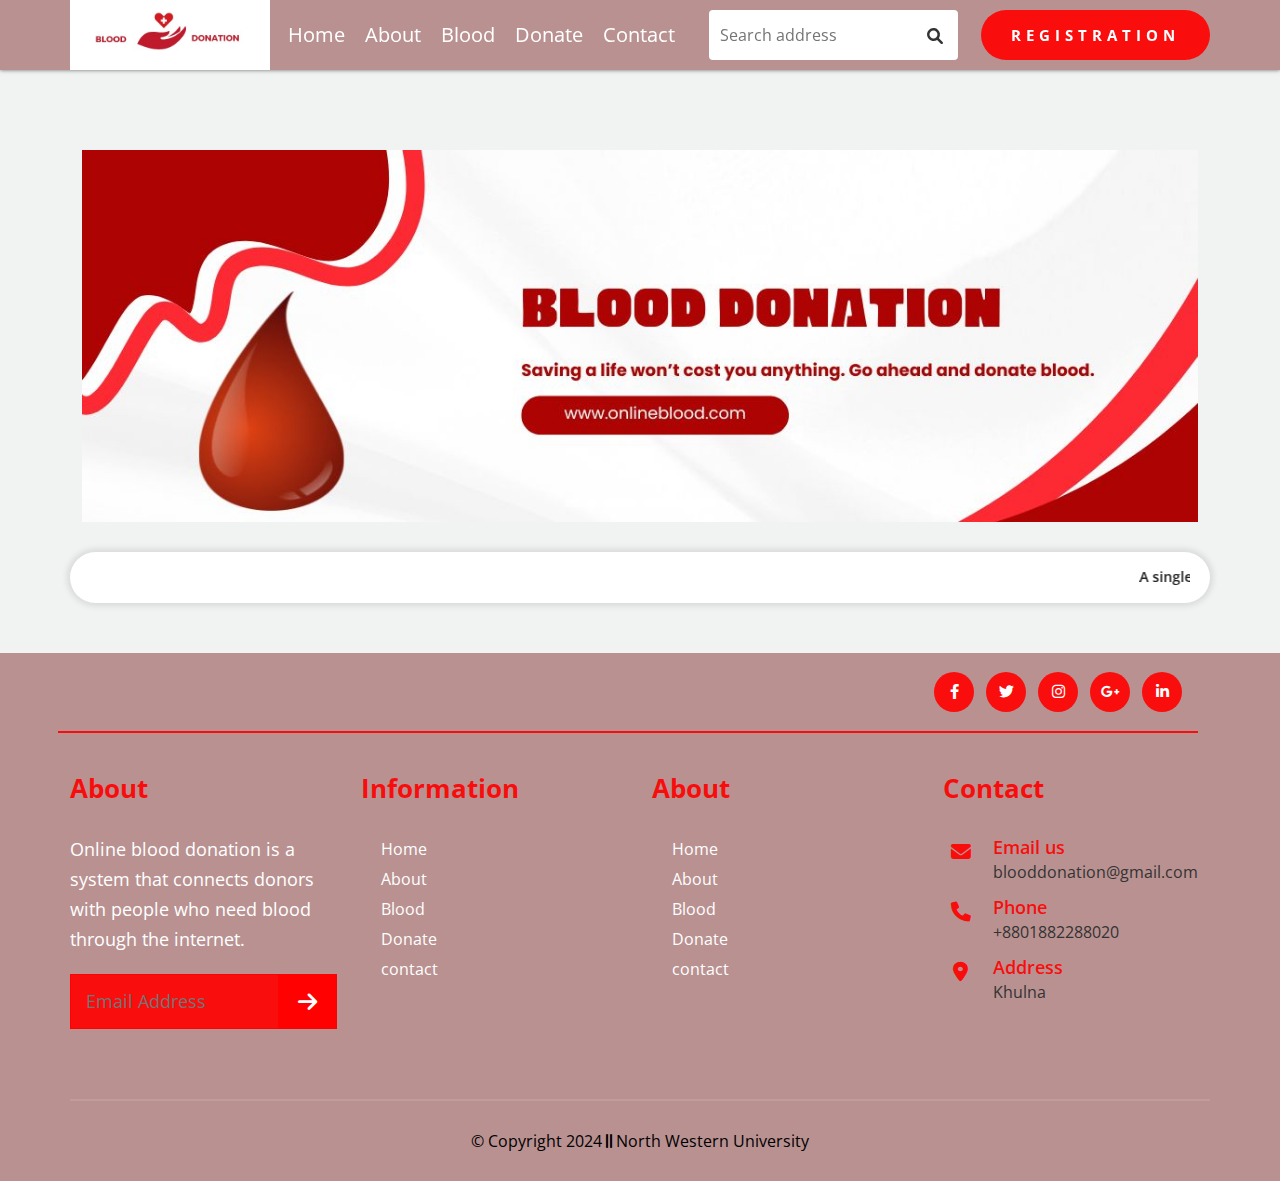
<file: index.html>
<!DOCTYPE html>
<html lang="en">

<head>
    <meta charset="UTF-8">
    <meta http-equiv="X-UA-Compatible" content="IE=edge">
    <meta name="viewport" content="width=device-width, initial-scale=1.0">
    <title>Home</title>
    <link rel="stylesheet" href="css/bootstrap.min.css">
    <link rel="stylesheet" href="css/all.min.css">
    <link rel="stylesheet" href="css/style.css">
    <link rel="stylesheet" href="css/responsive.css">

</head>

<body>
    <!-- -------====== header section start  ======------- -->
    <header>
        <div class="header-area bg-area">
            <div class="container">
                <div class="main-header">
                        <div class="logo">
                            <a href="index.html">
                                <img src="images/logo.jpeg" alt="logo-2-300x85">
                            </a>
                        </div>

               
                    <div class="header-menu">
                        <nav class="navber">
                            <input type="checkbox" id="check">
                            <label for="check" class="checkbtn">
                                <i class="fas fa-bars"></i>
                            </label>
                            <ul>
                        <li><a href="index.html" class="active">Home</a></li>
                        <li><a href="about.html" class="menu">About</a></li>
                        <li><a href="blood.html" class="menu">Blood</a></li>
                        <li><a href="donate.html" class="menu">Donate</a></li>
                        <li><a href="contact.html" class="menu">Contact</a></li>
                            </ul>
                        </nav>
                    </div>
                    <div class="search-adderss">
                        <div class="header-search d-flex">
                            <input type="text" placeholder="Search address">
                            <div class="search-icon">
                                <a href="#"> <i class="fa-solid fa-magnifying-glass"></i></a>
                            </div>
                        </div>
                    </div>
                 
                    <div class="header-btn common-btn">
                            <a href="registration.html">registration</a>
                    </div>
                </div>
            </div>
        </div>
    </header>
    <!-- -------====== header section end  ======------- -->

    <!-- -------====== banner section start  ======------- -->
    <section class="banner-area">
        <div class="container">
            <div class="row d-flex m-0">
                <div class="col-lg-12 col-md-12 col-sm-12">
                    <div id="carouselExampleCaptions" class="carousel slide" data-bs-ride="carousel">
                        <div class="carousel-indicators">
                            <button type="button" data-bs-target="#carouselExampleCaptions" data-bs-slide-to="0" class="active" aria-current="true" aria-label="Slide 1"></button>
                            <button type="button" data-bs-target="#carouselExampleCaptions" data-bs-slide-to="1" aria-label="Slide 2"></button>
                            <button type="button" data-bs-target="#carouselExampleCaptions" data-bs-slide-to="2" aria-label="Slide 3"></button>
                            <button type="button" data-bs-target="#carouselExampleCaptions" data-bs-slide-to="3" aria-label="Slide 4"></button>
                        </div>
                        <div class="carousel-inner">
                            <div class="carousel-item active">
                                <img src="images/NWU Foundation (2).jpg" class="d-block w-100" alt="slide-img-shila">
                            </div>
                            <div class="carousel-item">
                                <img src="images/NWU Foundation (1).jpg" class="d-block w-100" alt="slide-img-dhiman">
                            </div>

                            <div class="carousel-item">
                                <img src="images/NWU Foundation.jpg" class="d-block w-100" alt="slide-3-mohammad-gain">
                            </div>

                            <div class="carousel-item">
                                <img src="images/NWU Foundation (1).jpg" class="d-block w-100" alt="slide-4-sazzad">
                            </div>
                        </div>
                    </div>
                </div>
            </div>
        </div>
    </section>
    <!-- -------====== banner section end  ======------- -->

    <!-- -------====== marquee section start  ======------- -->
    <section class="marquee-area bg-area">
        <div class="container">
            <div class="marquee">
                <marquee behavior="" direction="left">
                    A single drop of blood can make a huge difference. Saving a life won’t cost you anything. Go ahead and donate blood.
                </marquee>
            </div>
        </div>
    </section>
    <!-- -------====== marquee section end  ======------- -->


       <!-- scroll button start  -->
       <div class="scroll-button-area bg-area">
        <div class="container">
            <button type="button" class="scroll-btn btn" id="btn-back-to-top">
             <i class="fas fa-arrow-up"></i>
            </button>
        </div>
    </div>
    <!-- scroll button end  -->


   <!-- -------====== footer section start ======------- -->
    <footer class="footer-area bg-area">
        <div class="container">
            <div class="row footer-top p-0">
                <div class="col-lg-6 col-md-12 col-sm-12">
                
                </div>
                <div class="col-lg-6 col-md-12 col-sm-12">
                    <div class="footer-icons social-icon">
                        <a href="#"><i class="fa-brands fa-facebook-f"></i></a>
                        <a href="#"><i class="fa-brands fa-twitter"></i></a>
                        <a href="#"><i class="fa-brands fa-instagram"></i></a>
                        <a href="#"><i class="fa-brands fa-google-plus-g"></i></a>
                        <a href="#"><i class="fa-brands fa-linkedin-in"></i></a>
                    </div>
                </div>
            </div>

            <div class="footer-upper">
                <div class="row p-0">
                    <div class="col-lg-3 col-md-12 col-sm-12">
                        <h3>About</h3>
                        <div class="footer-wdget">
                            <p>Online blood donation is a system that connects donors with people who need blood through the internet.</p>
                            <div class="subscribe-form">
                                <form action="#">
                                    <input type="text" placeholder="Email Address">
                                    <button><i class="fa-solid fa-arrow-right"></i></button>
                                </form>
                            </div>
                        </div>
                    </div>

                    <div class="col-lg-3 col-md-12 col-sm-12">
                        <h3>Information</h3>
                        <div class="footer-wdget">
                            <ul>
                                <li><a href="#">Home</a></li>
                                <li><a href="#">About</a></li>
                                <li><a href="#">Blood</a></li>
                                <li><a href="#">Donate</a></li>
                                <li><a href="#">contact</a></li>
                            </ul>
                        </div>
                    </div>

                    <div class="col-lg-3 col-md-12 col-sm-12">
                        <h3>About</h3>
                        <div class="footer-wdget">
                            <ul>
                                <li><a href="#">Home</a></li>
                                <li><a href="#">About</a></li>
                                <li><a href="#">Blood</a></li>
                                <li><a href="#">Donate</a></li>
                                <li><a href="#">contact</a></li>
                            </ul>
                        </div>
                    </div>

                    <div class="col-lg-3 col-md-12 col-sm-12">
                        <h3>Contact</h3>
                        <div class="footer-wdget">
                            <div class="single-cta">
                                <a href="#"> <i class="fas fa-envelope"></i></a>
                                <div class="cta-text">
                                    <h4>Email us</h4>
                                    <a href="#"> <span>blooddonation@gmail.com</span></a>
                                </div>
                            </div>

                            <div class="single-cta">
                                <a href="#"> <i class="fa-solid fa-phone"></i></a>
                                <div class="cta-text">
                                    <h4>Phone</h4>
                                    <a href="#"><span>+8801882288020</span></a>
                                </div>
                            </div>

                            <div class="single-cta">
                                <a href="#"><i class="fas fa-map-marker-alt"></i></a>
                                <div class="cta-text">
                                    <h4>Address</h4>
                                    <span>Khulna </span>
                                </div>
                            </div>
                        </div>
                    </div>
                </div>
            </div> 
            <div class="copyright">
                <div class="row">
                    <div class="col-lg-12 col-md-12 col-sm-12">
                        <p> © Copyright 2024 <i class="fa-solid fa-grip-lines-vertical"></i> <a href=  https://nwu.ac.bd/ target="_blank">North Western University
                    </div>
                </div>
            </div>
        </div>
    </footer>
    <!-- -------====== footer section end ======------- -->
 
    <!-- scroll button start  -->
    <script>
        let mybutton = document.getElementById("btn-back-to-top");
        window.onscroll = function() {
            scrollFunction();
        };

        function scrollFunction() {
            if (
                document.body.scrollTop > 20 ||
                document.documentElement.scrollTop > 20
            ) {
                mybutton.style.display = "block";
            } else {
                mybutton.style.display = "none";
            }
        }
        mybutton.addEventListener("click", backToTop);

        function backToTop() {
            document.body.scrollTop = 0;
            document.documentElement.scrollTop = 0;
        }
    </script>
    <!-- scroll button end  -->
    <!-- top-search start  -->

    <script>
        let search = document.querySelector(".search");
        search.onclick = function() {
            document.querySelector(".mbsearch").classList.toggle('active');
        }
    </script>
    <!-- top-search end -->


    <script src="js/bootstrap.min.js "></script>
    <script src="js/script.js "></script>

</body>

</html>
</file>
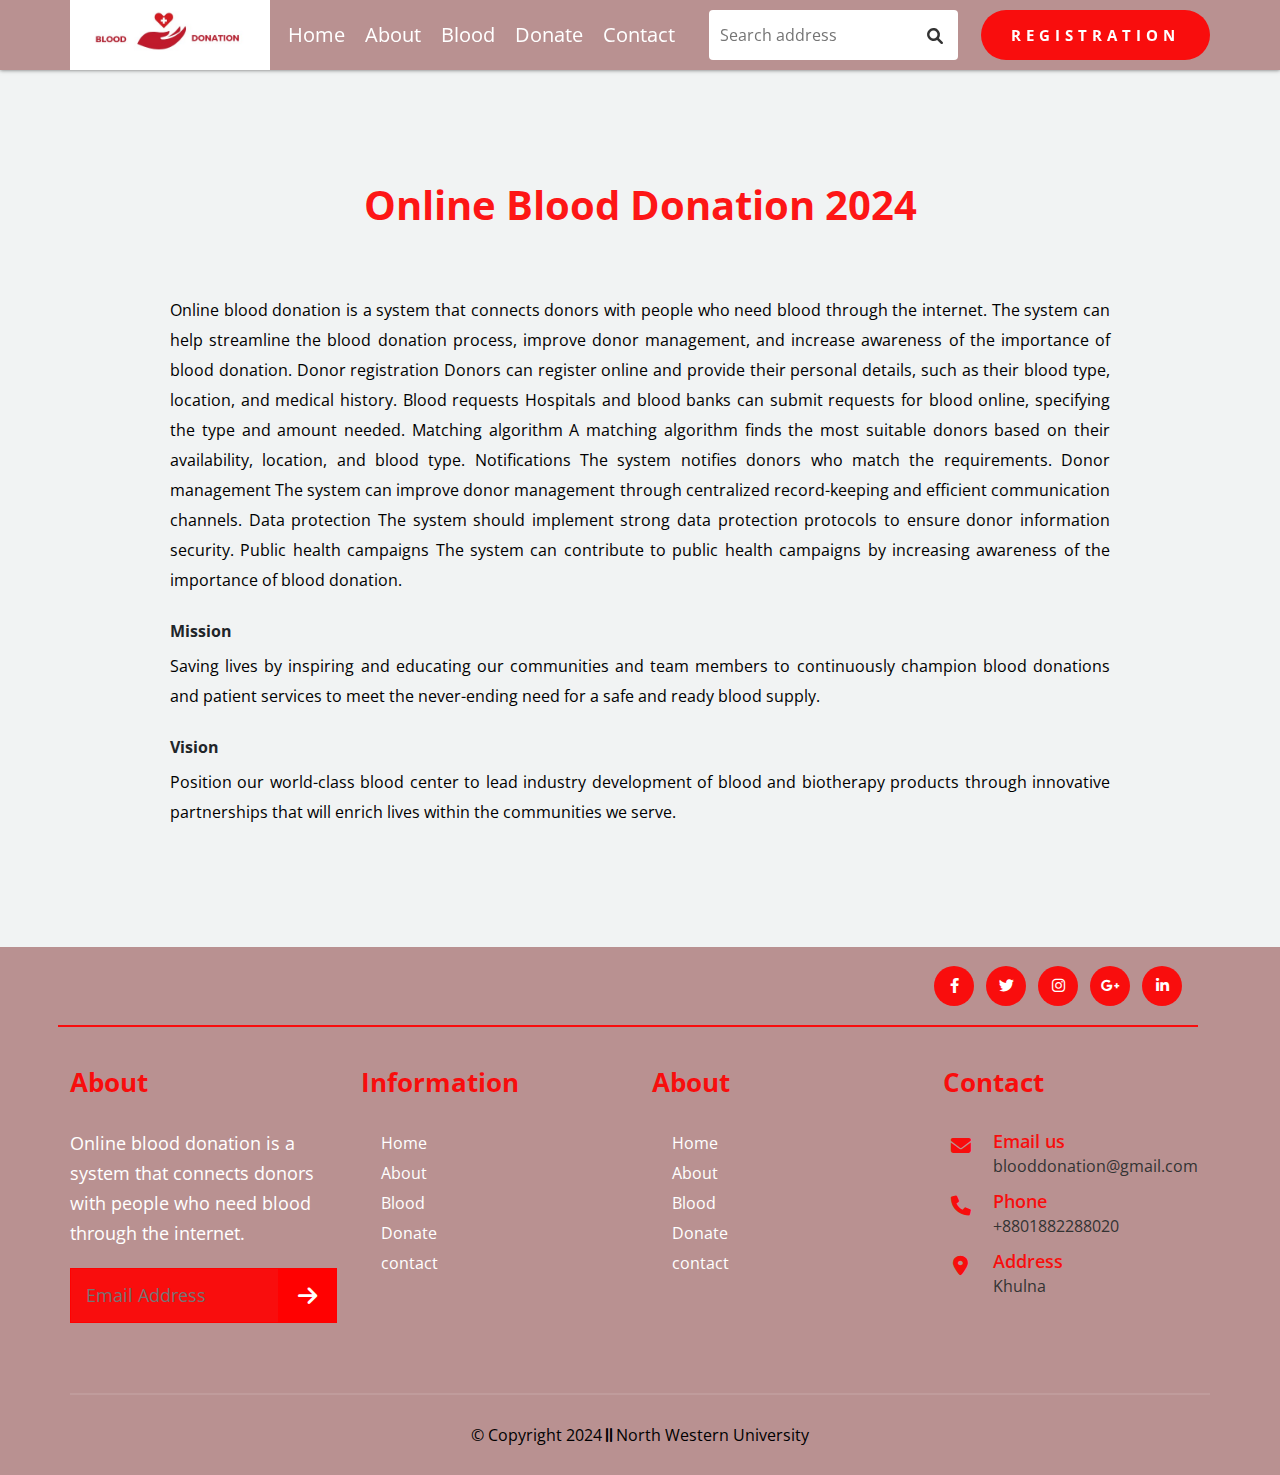
<file: about.html>
<!DOCTYPE html>
<html lang="en">

<head>
    <meta charset="UTF-8">
    <meta http-equiv="X-UA-Compatible" content="IE=edge">
    <meta name="viewport" content="width=device-width, initial-scale=1.0">
    <title>Home</title>
    <link rel="stylesheet" href="css/bootstrap.min.css">
    <link rel="stylesheet" href="css/all.min.css">
    <link rel="stylesheet" href="css/style.css">
    <link rel="stylesheet" href="css/responsive.css">

</head>

<body>
    <!-- -------====== header section start  ======------- -->
    <header>
        <div class="header-area bg-area">
            <div class="container">
                <div class="main-header">
                        <div class="logo">
                            <a href="index.html">
                                <img src="images/logo.jpeg" alt="logo-2-300x85">
                            </a>
                        </div>

               
                    <div class="header-menu">
                        <nav class="navber">
                            <input type="checkbox" id="check">
                            <label for="check" class="checkbtn">
                                <i class="fas fa-bars"></i>
                            </label>
                            <ul>
                        <li><a href="index.html" class="active">Home</a></li>
                        <li><a href="about.html" class="menu">About</a></li>
                        <li><a href="blood.html" class="menu">Blood</a></li>
                        <li><a href="donate.html" class="menu">Donate</a></li>
                        <li><a href="contact.html" class="menu">Contact</a></li>
                            </ul>
                        </nav>
                    </div>
                    <div class="search-adderss">
                        <div class="header-search d-flex">
                            <input type="text" placeholder="Search address">
                            <div class="search-icon">
                                <a href="#"> <i class="fa-solid fa-magnifying-glass"></i></a>
                            </div>
                        </div>
                    </div>
                 
                    <div class="header-btn common-btn">
                            <a href="registration.html">registration</a>
                    </div>
                </div>
            </div>
        </div>
    </header>
    <!-- -------====== header section end  ======------- -->

    <!--========= about section start ==============  -->
    <section class="about-area bg-area">
        <div class="container">
            <div class="about-header header">
                <h1>Online Blood Donation 2024</h1>
            </div>
            <div class="about-content">
                <p>Online blood donation is a system that connects donors with people who need blood through the internet. The system can help streamline the blood donation process,
                     improve donor management, and increase awareness of the importance of blood donation. 
                    Donor registration
                    Donors can register online and provide their personal details, such as their blood type, location, and medical history.
                    Blood requests
                    Hospitals and blood banks can submit requests for blood online, specifying the type and amount needed.
                    Matching algorithm
                    A matching algorithm finds the most suitable donors based on their availability, location, and blood type.
                    Notifications
                    The system notifies donors who match the requirements.
                    Donor management
                    The system can improve donor management through centralized record-keeping and efficient communication channels.
                    Data protection
                    The system should implement strong data protection protocols to ensure donor information security.
                    Public health campaigns
                    The system can contribute to public health campaigns by increasing awareness of the importance of blood donation. </p>
                <strong> Mission </strong>
                <p>
                    Saving lives by inspiring and educating our communities and team members to continuously 
                    champion blood donations
                     and patient services to meet the never-ending need for a safe and ready blood supply.</p>
                <strong> Vision </strong>
                <p>
                    Position our world-class blood center to lead industry development of blood and biotherapy products through innovative 
                    partnerships that will enrich lives within the communities we serve.
                </p>
            </div>
        </div>
    </section>
    <!--================= about section end ====================  -->

 
   <!-- -------====== footer section start ======------- -->
   <footer class="footer-area bg-area">
    <div class="container">
        <div class="row footer-top p-0">
            <div class="col-lg-6 col-md-12 col-sm-12">
               
            </div>
            <div class="col-lg-6 col-md-12 col-sm-12">
                <div class="footer-icons social-icon">
                    <a href="#"><i class="fa-brands fa-facebook-f"></i></a>
                    <a href="#"><i class="fa-brands fa-twitter"></i></a>
                    <a href="#"><i class="fa-brands fa-instagram"></i></a>
                    <a href="#"><i class="fa-brands fa-google-plus-g"></i></a>
                    <a href="#"><i class="fa-brands fa-linkedin-in"></i></a>
                </div>
            </div>
        </div>

        <div class="footer-upper">
            <div class="row p-0">
                <div class="col-lg-3 col-md-12 col-sm-12">
                    <h3>About</h3>
                    <div class="footer-wdget">
                        <p>Online blood donation is a system that connects donors with people who need blood through the internet.</p>
                        <div class="subscribe-form">
                            <form action="#">
                                <input type="text" placeholder="Email Address">
                                <button><i class="fa-solid fa-arrow-right"></i></button>
                            </form>
                        </div>
                    </div>
                </div>

                <div class="col-lg-3 col-md-12 col-sm-12">
                    <h3>Information</h3>
                    <div class="footer-wdget">
                        <ul>
                            <li><a href="#">Home</a></li>
                            <li><a href="#">About</a></li>
                            <li><a href="#">Blood</a></li>
                            <li><a href="#">Donate</a></li>
                            <li><a href="#">contact</a></li>
                        </ul>
                    </div>
                </div>

                <div class="col-lg-3 col-md-12 col-sm-12">
                    <h3>About</h3>
                    <div class="footer-wdget">
                        <ul>
                            <li><a href="#">Home</a></li>
                            <li><a href="#">About</a></li>
                            <li><a href="#">Blood</a></li>
                            <li><a href="#">Donate</a></li>
                            <li><a href="#">contact</a></li>
                        </ul>
                    </div>
                </div>

                <div class="col-lg-3 col-md-12 col-sm-12">
                    <h3>Contact</h3>
                    <div class="footer-wdget">
                        <div class="single-cta">
                            <a href="#"> <i class="fas fa-envelope"></i></a>
                            <div class="cta-text">
                                <h4>Email us</h4>
                                <a href="#"> <span>blooddonation@gmail.com</span></a>
                            </div>
                        </div>

                        <div class="single-cta">
                            <a href="#"> <i class="fa-solid fa-phone"></i></a>
                            <div class="cta-text">
                                <h4>Phone</h4>
                                <a href="#"><span>+8801882288020</span></a>
                            </div>
                        </div>

                        <div class="single-cta">
                            <a href="#"><i class="fas fa-map-marker-alt"></i></a>
                            <div class="cta-text">
                                <h4>Address</h4>
                                <span>Khulna </span>
                            </div>
                        </div>
                    </div>
                </div>
            </div>
        </div> 
        <div class="copyright">
            <div class="row">
                <div class="col-lg-12 col-md-12 col-sm-12">
                    <p> © Copyright 2024 <i class="fa-solid fa-grip-lines-vertical"></i> 
                        <a href=  https://nwu.ac.bd/ target="_blank">North Western University
                </div>
            </div>
        </div>
    </div>
</footer>
<!-- -------====== footer section end ======------- -->
 
    <!-- scroll button start  -->
    <script>
        let mybutton = document.getElementById("btn-back-to-top");
        window.onscroll = function() {
            scrollFunction();
        };

        function scrollFunction() {
            if (
                document.body.scrollTop > 20 ||
                document.documentElement.scrollTop > 20
            ) {
                mybutton.style.display = "block";
            } else {
                mybutton.style.display = "none";
            }
        }
        mybutton.addEventListener("click", backToTop);

        function backToTop() {
            document.body.scrollTop = 0;
            document.documentElement.scrollTop = 0;
        }
    </script>
    <!-- scroll button end  -->
    <!-- top-search start  -->

    <script>
        let search = document.querySelector(".search");
        search.onclick = function() {
            document.querySelector(".mbsearch").classList.toggle('active');
        }
    </script>
    <!-- top-search end -->


    <script src="js/bootstrap.min.js "></script>
    <script src="js/script.js "></script>

</body>

</html>
</file>
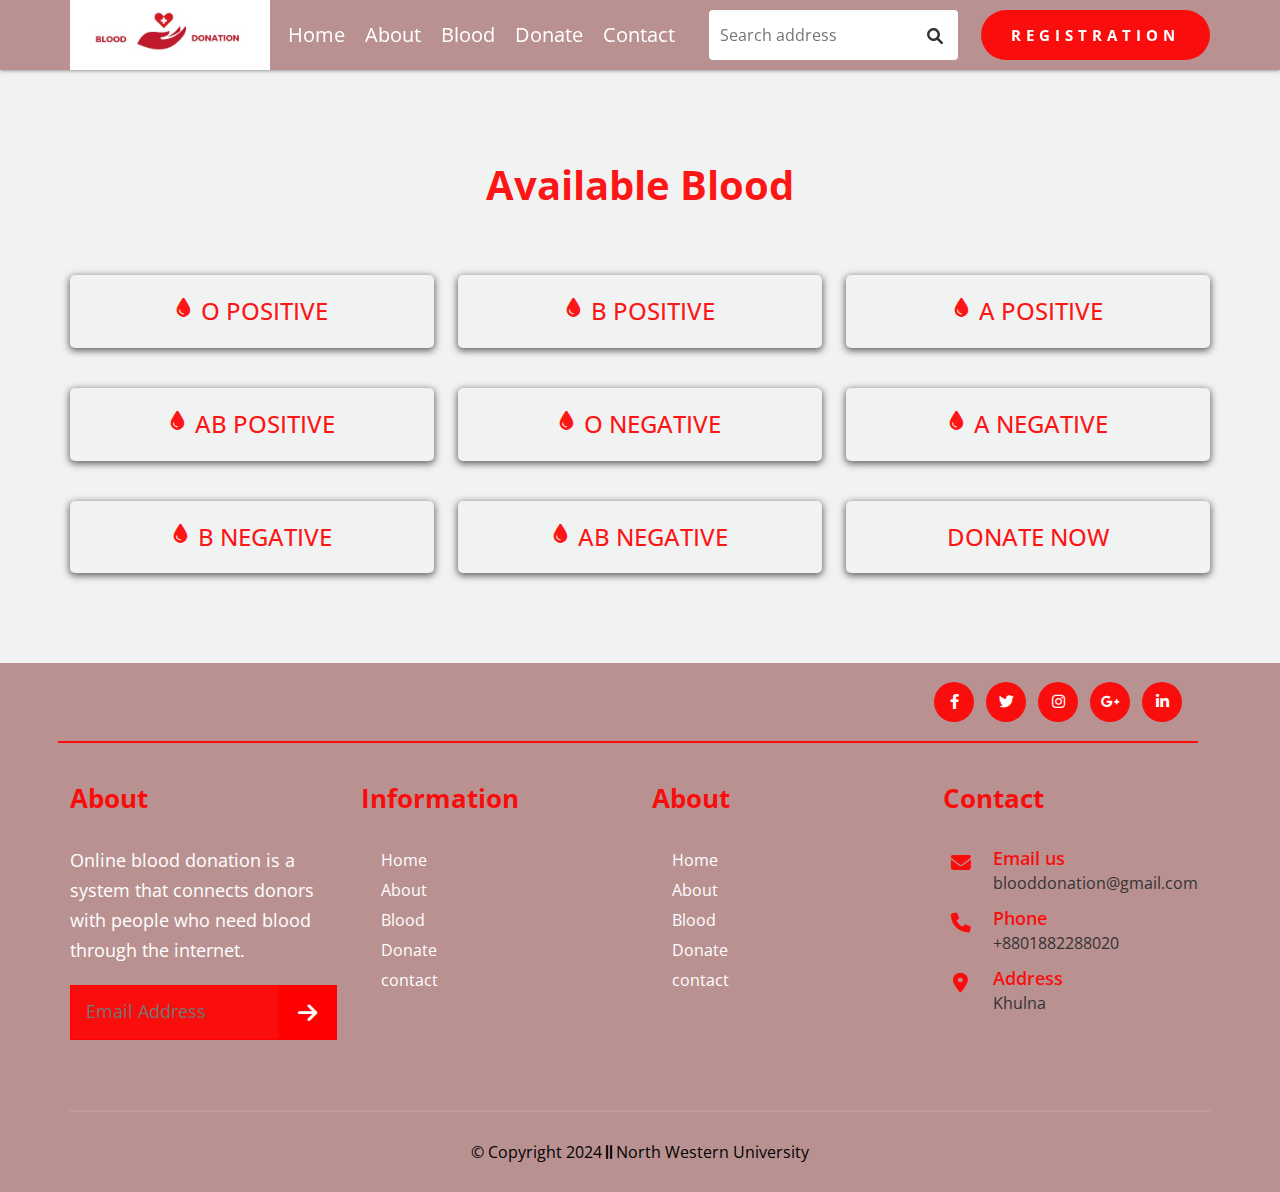
<file: blood.html>
<!DOCTYPE html>
<html lang="en">

<head>
    <meta charset="UTF-8">
    <meta http-equiv="X-UA-Compatible" content="IE=edge">
    <meta name="viewport" content="width=device-width, initial-scale=1.0">
    <title>Home</title>
    <link rel="stylesheet" href="css/bootstrap.min.css">
    <link rel="stylesheet" href="css/all.min.css">
    <link rel="stylesheet" href="css/style.css">
    <link rel="stylesheet" href="css/responsive.css">

</head>

<body>
    <!-- -------====== header section start  ======------- -->
    <header>
        <div class="header-area bg-area">
            <div class="container">
                <div class="main-header">
                        <div class="logo">
                            <a href="index.html">
                                <img src="images/logo.jpeg" alt="logo-2-300x85">
                            </a>
                        </div>

               
                    <div class="header-menu">
                        <nav class="navber">
                            <input type="checkbox" id="check">
                            <label for="check" class="checkbtn">
                                <i class="fas fa-bars"></i>
                            </label>
                            <ul>
                        <li><a href="index.html" class="active">Home</a></li>
                        <li><a href="about.html" class="menu">About</a></li>
                        <li><a href="blood.html" class="menu">Blood</a></li>
                        <li><a href="donate.html" class="menu">Donate</a></li>
                        <li><a href="contact.html" class="menu">Contact</a></li>
                            </ul>
                        </nav>
                    </div>
                    <div class="search-adderss">
                        <div class="header-search d-flex">
                            <input type="text" placeholder="Search address">
                            <div class="search-icon">
                                <a href="#"> <i class="fa-solid fa-magnifying-glass"></i></a>
                            </div>
                        </div>
                    </div>
                 
                    <div class="header-btn common-btn">
                            <a href="registration.html">registration</a>
                    </div>
                </div>
            </div>
        </div>
    </header>
    <!-- -------====== header section end  ======------- -->

    <!-- -------====== blood section start  ======------- -->
    <section class="blood-area bg-area">
    <div class="container">
        <div class="blood-header header">
            <h1>Available Blood</h1>
        </div>
         <div class="row">
            <div class="col-lg-4 col-md-6 col-sm-12">
                <div class="blood-type">
                    <a href="#">
                        <div class="blood-content">
                            <div class="blood-icon">
                                <i class="fa-solid fa-droplet"></i>
                            </div>
                            <div class="blood">
                                <h4>O POSITIVE</h4>
                            </div>
                        </div>
                    </a>
                </div>
            </div>
            
            <div class="col-lg-4 col-md-6 col-sm-12">
                <div class="blood-type">
                    <a href="#">
                        <div class="blood-content">
                            <div class="blood-icon">
                                <i class="fa-solid fa-droplet"></i>
                            </div>
                            <div class="blood">
                                <h4>B POSITIVE</h4>
                            </div>
                        </div>
                    </a>
                </div>
            </div>
            <div class="col-lg-4 col-md-6 col-sm-12">
                <div class="blood-type">
                    <a href="#">
                        <div class="blood-content">
                            <div class="blood-icon">
                                <i class="fa-solid fa-droplet"></i>
                            </div>
                            <div class="blood">
                                <h4>A POSITIVE</h4>
                            </div>
                        </div>
                    </a>
                </div>
            </div>
            <div class="col-lg-4 col-md-6 col-sm-12">

                <div class="blood-type">
                    <a href="#">
                        <div class="blood-content">
                            <div class="blood-icon">
                                <i class="fa-solid fa-droplet"></i>
                            </div>
                            <div class="blood">
                                <h4>AB POSITIVE</h4>
                            </div>
                        </div>
                    </a>
                </div>
            </div>
            <div class="col-lg-4 col-md-6 col-sm-12">
                <div class="blood-type">
                    <a href="#">
                        <div class="blood-content">
                            <div class="blood-icon">
                                <i class="fa-solid fa-droplet"></i>
                            </div>
                            <div class="blood">
                                <h4>O NEGATIVE</h4>
                            </div>
                        </div>
                    </a>
                </div>
            </div>
            <div class="col-lg-4 col-md-6 col-sm-12">
                <div class="blood-type">
                    <a href="#">
                        <div class="blood-content">
                            <div class="blood-icon">
                                <i class="fa-solid fa-droplet"></i>
                            </div>
                            <div class="blood">
                                <h4>A NEGATIVE</h4>
                            </div>
                        </div>
                    </a>
                </div>
            </div>
            <div class="col-lg-4 col-md-6 col-sm-12">
                <div class="blood-type">
                    <a href="#">
                        <div class="blood-content">
                            <div class="blood-icon">
                                <i class="fa-solid fa-droplet"></i>
                            </div>
                            <div class="blood">
                                <h4>B NEGATIVE</h4>
                            </div>
                        </div>
                    </a>
                </div>
            </div>
            <div class="col-lg-4 col-md-6 col-sm-12">
                <div class="blood-type">
                    <a href="#">
                        <div class="blood-content">
                            <div class="blood-icon">
                                <i class="fa-solid fa-droplet"></i>
                            </div>
                            <div class="blood">
                                <h4>AB NEGATIVE</h4>
                            </div>
                        </div>
                    </a>
                </div>
            </div>
            <div class="col-lg-4 col-md-6 col-sm-12">
                <div class="blood-type">
                    <a href="registration.html">
                        <div class="blood-content">
                            <div class="blood-icon">
                                <!-- <i class="fa-solid fa-droplet"></i> -->
                            </div>
                            <div class="blood">
                                <h4>DONATE NOW</h4>
                            </div>
                        </div>
                    </a>
                </div>
            </div>
        </div>
    </div>
    </section>
 <!-- -------====== blood section end  ======------- -->
       <!-- scroll button start  -->
       <div class="scroll-button-area bg-area">
        <div class="container">
            <button type="button" class="scroll-btn btn" id="btn-back-to-top">
             <i class="fas fa-arrow-up"></i>
            </button>
        </div>
    </div>
 <!-- scroll button end  -->


    <!-- -------====== footer section start ======------- -->
    <footer class="footer-area bg-area">
        <div class="container">
            <div class="row footer-top p-0">
                <div class="col-lg-6 col-md-12 col-sm-12">
                   
                </div>
                <div class="col-lg-6 col-md-12 col-sm-12">
                    <div class="footer-icons social-icon">
                        <a href="#"><i class="fa-brands fa-facebook-f"></i></a>
                        <a href="#"><i class="fa-brands fa-twitter"></i></a>
                        <a href="#"><i class="fa-brands fa-instagram"></i></a>
                        <a href="#"><i class="fa-brands fa-google-plus-g"></i></a>
                        <a href="#"><i class="fa-brands fa-linkedin-in"></i></a>
                    </div>
                </div>
            </div>
    
            <div class="footer-upper">
                <div class="row p-0">
                    <div class="col-lg-3 col-md-12 col-sm-12">
                        <h3>About</h3>
                        <div class="footer-wdget">
                            <p>Online blood donation is a system that connects donors with people who need blood through the internet.</p>
                            <div class="subscribe-form">
                                <form action="#">
                                    <input type="text" placeholder="Email Address">
                                    <button><i class="fa-solid fa-arrow-right"></i></button>
                                </form>
                            </div>
                        </div>
                    </div>
    
                    <div class="col-lg-3 col-md-12 col-sm-12">
                        <h3>Information</h3>
                        <div class="footer-wdget">
                            <ul>
                                <li><a href="#">Home</a></li>
                                <li><a href="#">About</a></li>
                                <li><a href="#">Blood</a></li>
                                <li><a href="#">Donate</a></li>
                                <li><a href="#">contact</a></li>
                            </ul>
                        </div>
                    </div>
    
                    <div class="col-lg-3 col-md-12 col-sm-12">
                        <h3>About</h3>
                        <div class="footer-wdget">
                            <ul>
                                <li><a href="#">Home</a></li>
                                <li><a href="#">About</a></li>
                                <li><a href="#">Blood</a></li>
                                <li><a href="#">Donate</a></li>
                                <li><a href="#">contact</a></li>
                            </ul>
                        </div>
                    </div>
    
                    <div class="col-lg-3 col-md-12 col-sm-12">
                        <h3>Contact</h3>
                        <div class="footer-wdget">
                            <div class="single-cta">
                                <a href="#"> <i class="fas fa-envelope"></i></a>
                                <div class="cta-text">
                                    <h4>Email us</h4>
                                    <a href="#"> <span>blooddonation@gmail.com</span></a>
                                </div>
                            </div>
    
                            <div class="single-cta">
                                <a href="#"> <i class="fa-solid fa-phone"></i></a>
                                <div class="cta-text">
                                    <h4>Phone</h4>
                                    <a href="#"><span>+8801882288020</span></a>
                                </div>
                            </div>
    
                            <div class="single-cta">
                                <a href="#"><i class="fas fa-map-marker-alt"></i></a>
                                <div class="cta-text">
                                    <h4>Address</h4>
                                    <span>Khulna </span>
                                </div>
                            </div>
                        </div>
                    </div>
                </div>
            </div> 
            <div class="copyright">
                <div class="row">
                    <div class="col-lg-12 col-md-12 col-sm-12">
                        <p> © Copyright 2024 <i class="fa-solid fa-grip-lines-vertical"></i> <a href=  https://nwu.ac.bd/ target="_blank">North Western University
                    </div>
                </div>
            </div>
        </div>
    </footer>
    <!-- -------====== footer section end ======------- -->
     
    <!-- scroll button start  -->
    <script>
        let mybutton = document.getElementById("btn-back-to-top");
        window.onscroll = function() {
            scrollFunction();
        };

        function scrollFunction() {
            if (
                document.body.scrollTop > 20 ||
                document.documentElement.scrollTop > 20
            ) {
                mybutton.style.display = "block";
            } else {
                mybutton.style.display = "none";
            }
        }
        mybutton.addEventListener("click", backToTop);

        function backToTop() {
            document.body.scrollTop = 0;
            document.documentElement.scrollTop = 0;
        }
    </script>
    <!-- scroll button end  -->
    <!-- top-search start  -->

    <script>
        let search = document.querySelector(".search");
        search.onclick = function() {
            document.querySelector(".mbsearch").classList.toggle('active');
        }
    </script>
    <!-- top-search end -->


    <script src="js/bootstrap.min.js "></script>
    <script src="js/script.js "></script>

</body>

</html>
</file>
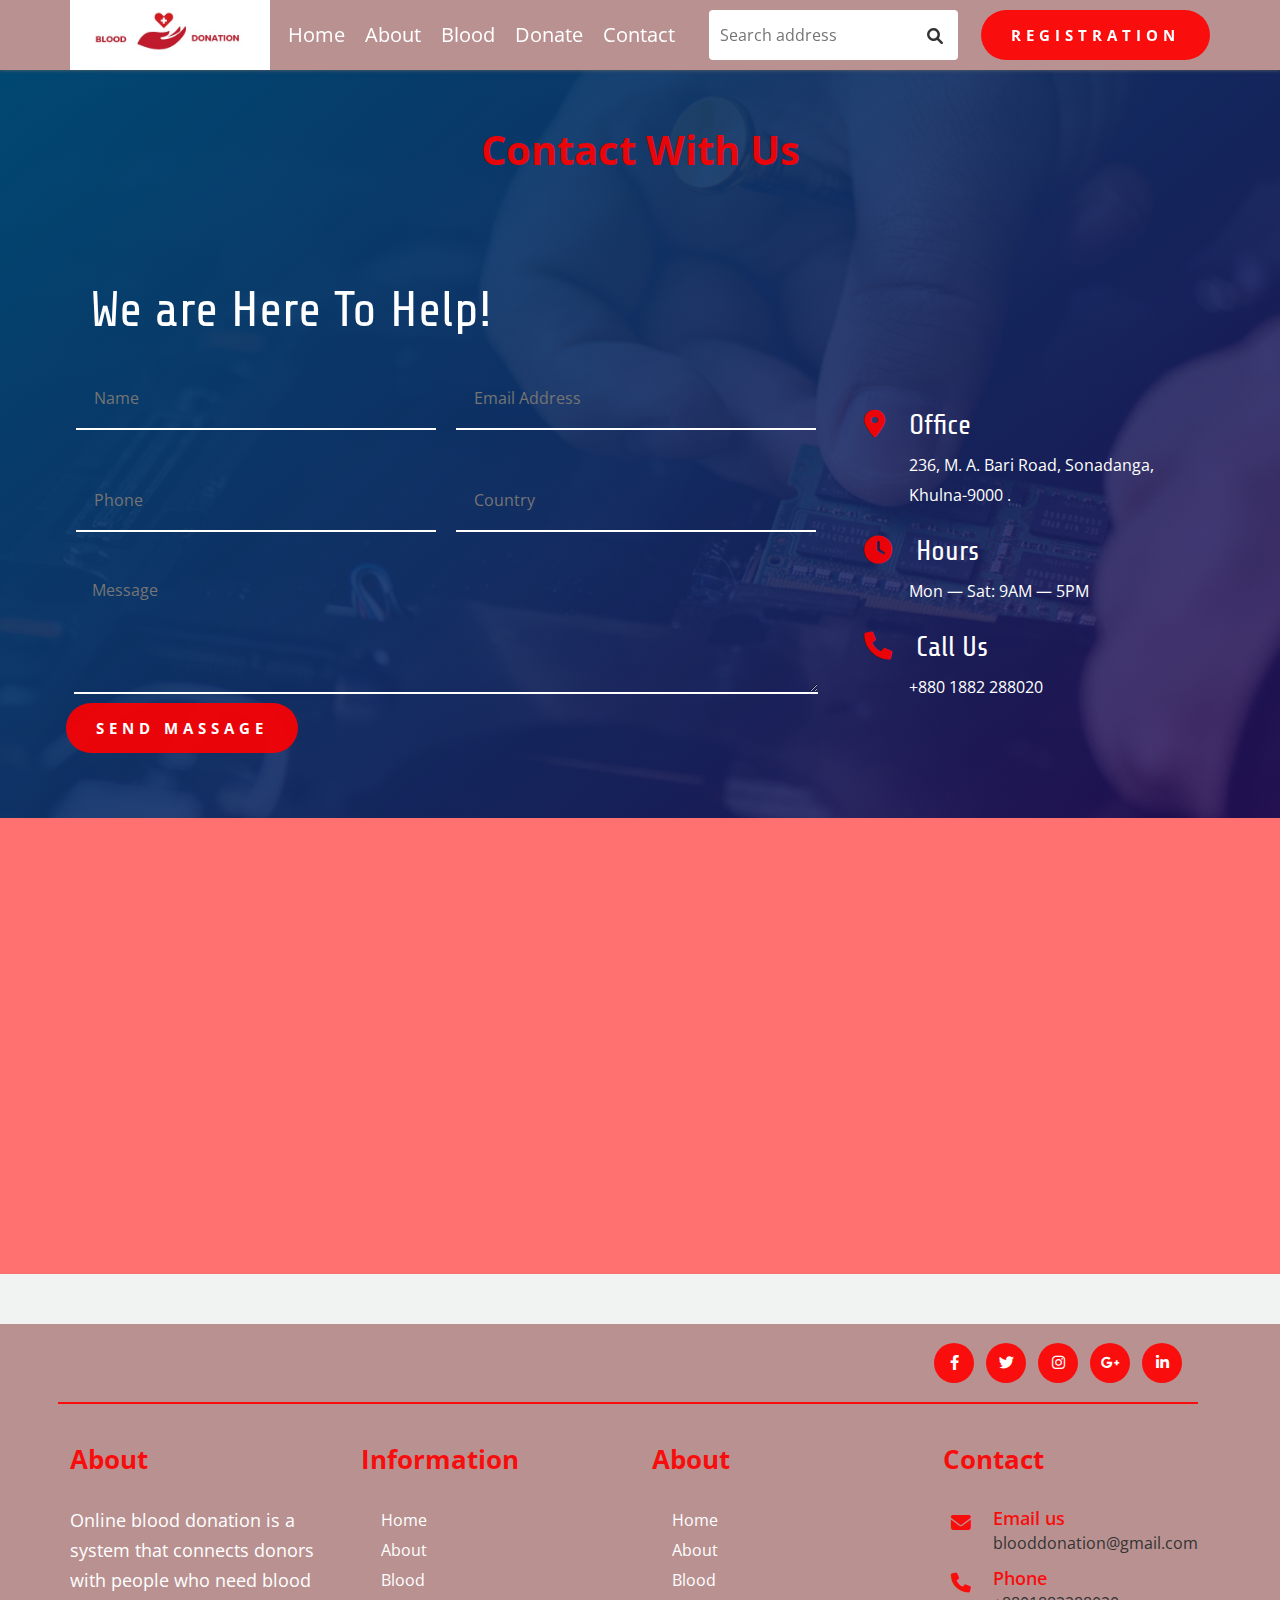
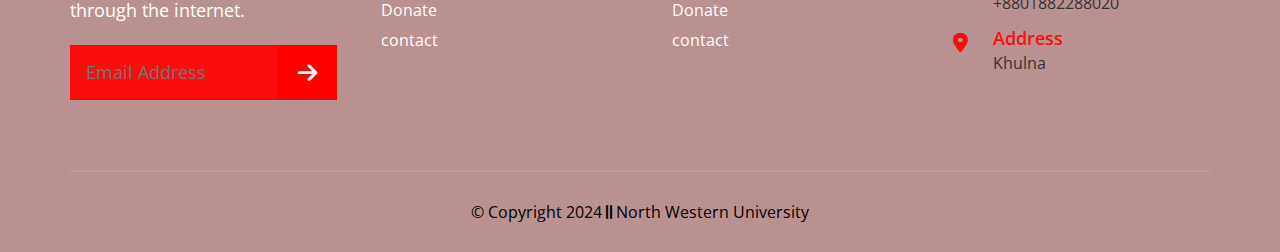
<file: contact.html>
<!DOCTYPE html>
<html lang="en">

<head>
    <meta charset="UTF-8">
    <meta http-equiv="X-UA-Compatible" content="IE=edge">
    <meta name="viewport" content="width=device-width, initial-scale=1.0">
    <title>Home</title>
    <link rel="stylesheet" href="css/bootstrap.min.css">
    <link rel="stylesheet" href="css/all.min.css">
    <link rel="stylesheet" href="css/style.css">
    <link rel="stylesheet" href="css/responsive.css">

</head>

<body>
    <!-- -------====== header section start  ======------- -->
    <header>
        <div class="header-area bg-area">
            <div class="container">
                <div class="main-header">
                        <div class="logo">
                            <a href="index.html">
                                <img src="images/logo.jpeg" alt="logo-2-300x85">
                            </a>
                        </div>

               
                    <div class="header-menu">
                        <nav class="navber">
                            <input type="checkbox" id="check">
                            <label for="check" class="checkbtn">
                                <i class="fas fa-bars"></i>
                            </label>
                            <ul>
                        <li><a href="index.html" class="active">Home</a></li>
                        <li><a href="about.html" class="menu">About</a></li>
                        <li><a href="blood.html" class="menu">Blood</a></li>
                        <li><a href="donate.html" class="menu">Donate</a></li>
                        <li><a href="contact.html" class="menu">Contact</a></li>
                            </ul>
                        </nav>
                    </div>
                    <div class="search-adderss">
                        <div class="header-search d-flex">
                            <input type="text" placeholder="Search address">
                            <div class="search-icon">
                                <a href="#"> <i class="fa-solid fa-magnifying-glass"></i></a>
                            </div>
                        </div>
                    </div>
                 
                    <div class="header-btn common-btn">
                            <a href="registration.html">registration</a>
                    </div>
                </div>
            </div>
        </div>
    </header>
    <!-- -------====== header section end  ======------- -->

    <!-- ==========contact section start ============= -->
    <div class="contact-area bg-area">
        <div class="container">
            <div class="contact-header header">
                <h1>Contact With Us</h1>
            </div>
            <div class="row we-are-form-content">
                <div class="col-lg-12 registration-form-header">
                    <h1>We are Here To Help!</h1>
                </div>
                <div class="col-lg-8 p-2">
                    <div class="col-lg-12 box-top">
                        <div class="input-box d-flex">
                            <input type="text" id=" " placeholder="Name ">
                            <input type="text " id=" " placeholder="Email Address">
                        </div>
                    </div>
                    <div class="col-lg-12 box-top">
                        <div class="input-box d-flex">
                            <input type="text " id=" " placeholder="Phone">
                            <input type="text " id=" " placeholder="Country">
                        </div>
                    </div>
                    <div class="col-lg-12 p-2">
                        <div class="input-box">
                            <textarea id="" rows="4" placeholder="Message"></textarea>
                        </div>
                    </div>
                    <div class="col-lg-12 mt-2">
                        <div class="massage-btn common-btn">
                            <a href="#">Send Massage</a>
                    </div>
                    </div>
                </div>

                <div class="col-lg-4 form-location">
                    <div class="content">
                        <i class="fas fa-map-marker-alt"></i>
                        <span>Office</span>
                        <p>
                            236, M. A. Bari Road, Sonadanga, Khulna-9000 .</p>
                    </div>
                    <div class="content">
                        <i class="fa-solid fa-clock"></i>
                        <span>Hours</span>
                        <p>Mon — Sat: 9AM — 5PM</p>
                    </div>
                    <div class="content">
                        <i class="fa-solid fa-phone"></i>
                        <span>Call Us</span>
                        <p>+880 1882 288020</p>
                    </div>
                </div>
            </div>
        </div>
    </div>
    <!-- Registration-form section end -->

    <!-- map section start  -->
    <section class="map-bg-area" style="background-color: #ff7070;">
        <div class="container">
            <div class="row">
                <div class="col-lg-12">
                    <iframe src="https://www.google.com/maps/embed?pb=!1m14!1m8!1m3!1d14710.592712153557!2d89.5433519!3d22.8154968!3m2!1i1024!2i768!4f13.1!3m3!1m2!1s0x39ff9aac28b2453f%3A0x4ca90d328aa3b943!2sNorth%20Western%20University!5e0!3m2!1sen!2sbd!4v1729411361807!5m2!1sen!2sbd" width="1000" height="450" style="border:0;" allowfullscreen="" loading="lazy" referrerpolicy="no-referrer-when-downgrade"></iframe>
                </div>
            </div>
        </div>
    </section>
    <!-- map section end  -->

    
       <!-- scroll button start  -->
       <div class="scroll-button-area bg-area">
        <div class="container">
            <button type="button" class="scroll-btn btn" id="btn-back-to-top">
             <i class="fas fa-arrow-up"></i>
            </button>
        </div>
    </div>
    <!-- scroll button end  -->
   <!-- -------====== footer section start ======------- -->
   <footer class="footer-area bg-area">
    <div class="container">
        <div class="row footer-top p-0">
            <div class="col-lg-6 col-md-12 col-sm-12">
               
            </div>
            <div class="col-lg-6 col-md-12 col-sm-12">
                <div class="footer-icons social-icon">
                    <a href="#"><i class="fa-brands fa-facebook-f"></i></a>
                    <a href="#"><i class="fa-brands fa-twitter"></i></a>
                    <a href="#"><i class="fa-brands fa-instagram"></i></a>
                    <a href="#"><i class="fa-brands fa-google-plus-g"></i></a>
                    <a href="#"><i class="fa-brands fa-linkedin-in"></i></a>
                </div>
            </div>
        </div>

        <div class="footer-upper">
            <div class="row p-0">
                <div class="col-lg-3 col-md-12 col-sm-12">
                    <h3>About</h3>
                    <div class="footer-wdget">
                        <p>Online blood donation is a system that connects donors with people who need blood through the internet.</p>
                        <div class="subscribe-form">
                            <form action="#">
                                <input type="text" placeholder="Email Address">
                                <button><i class="fa-solid fa-arrow-right"></i></button>
                            </form>
                        </div>
                    </div>
                </div>

                <div class="col-lg-3 col-md-12 col-sm-12">
                    <h3>Information</h3>
                    <div class="footer-wdget">
                        <ul>
                            <li><a href="#">Home</a></li>
                            <li><a href="#">About</a></li>
                            <li><a href="#">Blood</a></li>
                            <li><a href="#">Donate</a></li>
                            <li><a href="#">contact</a></li>
                        </ul>
                    </div>
                </div>

                <div class="col-lg-3 col-md-12 col-sm-12">
                    <h3>About</h3>
                    <div class="footer-wdget">
                        <ul>
                            <li><a href="#">Home</a></li>
                            <li><a href="#">About</a></li>
                            <li><a href="#">Blood</a></li>
                            <li><a href="#">Donate</a></li>
                            <li><a href="#">contact</a></li>
                        </ul>
                    </div>
                </div>

                <div class="col-lg-3 col-md-12 col-sm-12">
                    <h3>Contact</h3>
                    <div class="footer-wdget">
                        <div class="single-cta">
                            <a href="#"> <i class="fas fa-envelope"></i></a>
                            <div class="cta-text">
                                <h4>Email us</h4>
                                <a href="#"> <span>blooddonation@gmail.com</span></a>
                            </div>
                        </div>

                        <div class="single-cta">
                            <a href="#"> <i class="fa-solid fa-phone"></i></a>
                            <div class="cta-text">
                                <h4>Phone</h4>
                                <a href="#"><span>+8801882288020</span></a>
                            </div>
                        </div>

                        <div class="single-cta">
                            <a href="#"><i class="fas fa-map-marker-alt"></i></a>
                            <div class="cta-text">
                                <h4>Address</h4>
                                <span>Khulna </span>
                            </div>
                        </div>
                    </div>
                </div>
            </div>
        </div> 
        <div class="copyright">
            <div class="row">
                <div class="col-lg-12 col-md-12 col-sm-12">
                    <p> © Copyright 2024 <i class="fa-solid fa-grip-lines-vertical"></i> <a href=  https://nwu.ac.bd/ target="_blank">North Western University
                </div>
            </div>
        </div>
    </div>
</footer>
<!-- -------====== footer section end ======------- -->
 
    <!-- scroll button start  -->
    <script>
        let mybutton = document.getElementById("btn-back-to-top");
        window.onscroll = function() {
            scrollFunction();
        };

        function scrollFunction() {
            if (
                document.body.scrollTop > 20 ||
                document.documentElement.scrollTop > 20
            ) {
                mybutton.style.display = "block";
            } else {
                mybutton.style.display = "none";
            }
        }
        mybutton.addEventListener("click", backToTop);

        function backToTop() {
            document.body.scrollTop = 0;
            document.documentElement.scrollTop = 0;
        }
    </script>
    <!-- scroll button end  -->
    <!-- top-search start  -->

    <script>
        let search = document.querySelector(".search");
        search.onclick = function() {
            document.querySelector(".mbsearch").classList.toggle('active');
        }
    </script>
    <!-- top-search end -->


    <script src="js/bootstrap.min.js "></script>
    <script src="js/script.js "></script>

</body>

</html>
</file>
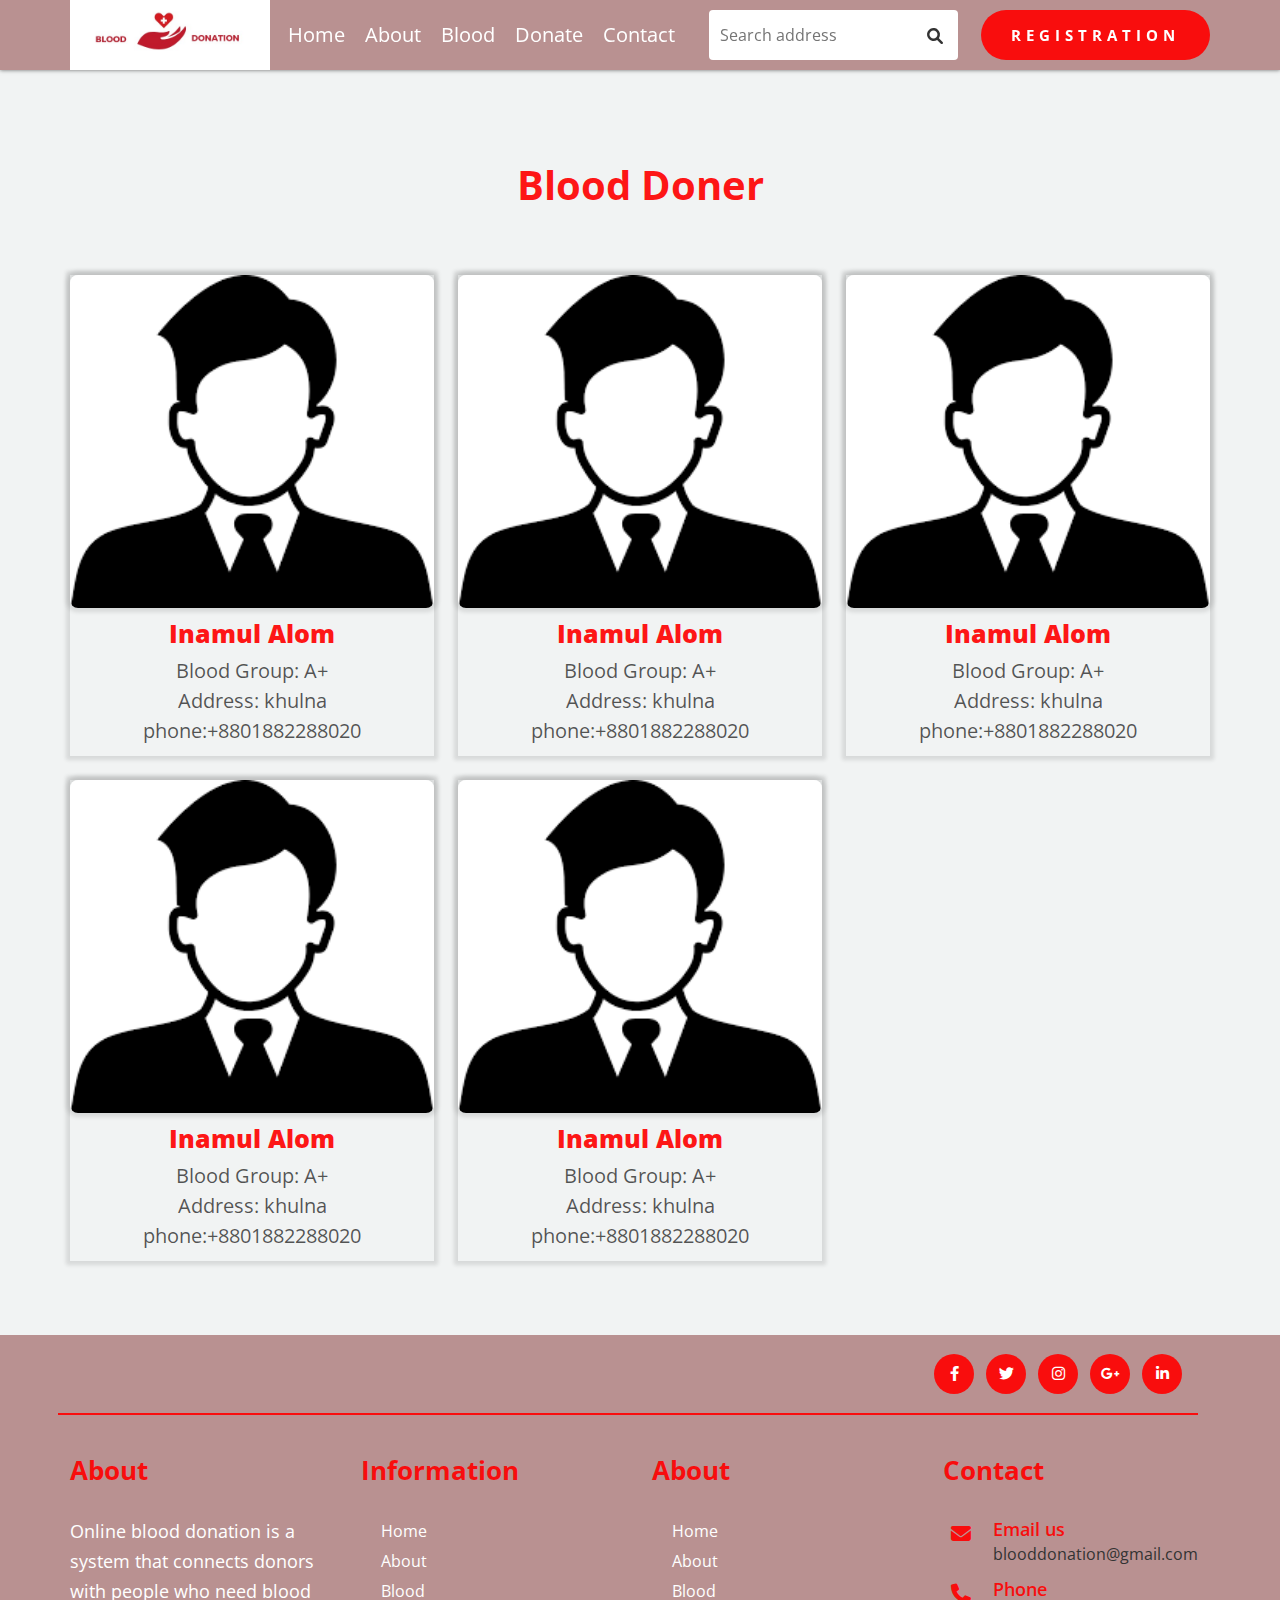
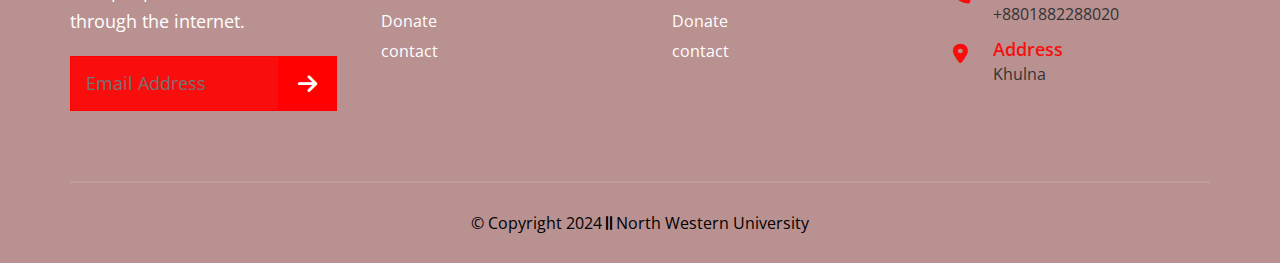
<file: donate.html>
<!DOCTYPE html>
<html lang="en">

<head>
    <meta charset="UTF-8">
    <meta http-equiv="X-UA-Compatible" content="IE=edge">
    <meta name="viewport" content="width=device-width, initial-scale=1.0">
    <title>donate</title>
    <link rel="stylesheet" href="css/bootstrap.min.css">
    <link rel="stylesheet" href="css/all.min.css">
    <link rel="stylesheet" href="css/style.css">
    <link rel="stylesheet" href="css/responsive.css">

</head>

<body>

    <!-- -------====== header section start  ======------- -->
    <header>
        <div class="header-area bg-area">
            <div class="container">
                <div class="main-header">
                        <div class="logo">
                            <a href="index.html">
                                <img src="images/logo.jpeg" alt="logo-2-300x85">
                            </a>
                        </div>

               
                    <div class="header-menu">
                        <nav class="navber">
                            <input type="checkbox" id="check">
                            <label for="check" class="checkbtn">
                                <i class="fas fa-bars"></i>
                            </label>
                            <ul>
                        <li><a href="index.html" class="active">Home</a></li>
                        <li><a href="about.html" class="menu">About</a></li>
                        <li><a href="blood.html" class="menu">Blood</a></li>
                        <li><a href="donate.html" class="menu">Donate</a></li>
                        <li><a href="contact.html" class="menu">Contact</a></li>
                            </ul>
                        </nav>
                    </div>
                    <div class="search-adderss">
                        <div class="header-search d-flex">
                            <input type="text" placeholder="Search address">
                            <div class="search-icon">
                                <a href="#"> <i class="fa-solid fa-magnifying-glass"></i></a>
                            </div>
                        </div>
                    </div>
                 
                    <div class="header-btn common-btn">
                            <a href="registration.html">registration</a>
                    </div>
                </div>
            </div>
        </div>
    </header>
    <!-- -------====== header section end  ======------- -->

    <!-- -------====== donet section start ======------- -->
        <section class="donate-area bg-area">
            <div class="container">
                <div class="donate-wraper">
                    <div class="donate-header header">
                        <h1>Blood Doner</h1>
                    </div>
                    <div class="row">
                            <div class="col-lg-4 col-md-6 col-sm-12 mb-4">
                                <div class="our-team-cards">
                                    <div class="our-taem-img">
                                        <img src="images/images.png" alt="img">
                                        <div class="our-team-overly"></div>
                                    </div>
                                    <div class="our-team-content">
                                        <h2>Inamul Alom</h2>
                                        <span>Blood Group: A+</span>
                                        <span>Address: khulna</span>
                                        <span>phone:+8801882288020</span>
                                    </div>
                                </div>
                            </div>
                            <div class="col-lg-4 col-md-6 col-sm-12 mb-4">
                                <div class="our-team-cards">
                                    <div class="our-taem-img">
                                        <img src="images/images.png" alt="img">
                                        <div class="our-team-overly"></div>
                                    </div>
                                    <div class="our-team-content">
                                        <h2>Inamul Alom</h2>
                                        <span>Blood Group: A+</span>
                                        <span>Address: khulna</span>
                                        <span>phone:+8801882288020</span>
                                    </div>
                                </div>
                            </div>
                            <div class="col-lg-4 col-md-6 col-sm-12 mb-4">
                                <div class="our-team-cards">
                                    <div class="our-taem-img">
                                        <img src="images/images.png" alt="img">
                                        <div class="our-team-overly"></div>
                                    </div>
                                    <div class="our-team-content">
                                        <h2>Inamul Alom</h2>
                                        <span>Blood Group: A+</span>
                                        <span>Address: khulna</span>
                                        <span>phone:+8801882288020</span>
                                    </div>
                                </div>
                            </div>
                            <div class="col-lg-4 col-md-6 col-sm-12 mb-4">
                                <div class="our-team-cards">
                                    <div class="our-taem-img">
                                        <img src="images/images.png" alt="img">
                                        <div class="our-team-overly"></div>
                                    </div>
                                    <div class="our-team-content">
                                        <h2>Inamul Alom</h2>
                                        <span>Blood Group: A+</span>
                                        <span>Address: khulna</span>
                                        <span>phone:+8801882288020</span>
                                    </div>
                                </div>
                            </div>
                            <div class="col-lg-4 col-md-6 col-sm-12 mb-4">
                                <div class="our-team-cards">
                                    <div class="our-taem-img">
                                        <img src="images/images.png" alt="img">
                                        <div class="our-team-overly"></div>
                                    </div>
                                    <div class="our-team-content">
                                        <h2>Inamul Alom</h2>
                                        <span>Blood Group: A+</span>
                                        <span>Address: khulna</span>
                                        <span>phone:+8801882288020</span>
                                    </div>
                                </div>
                            </div>
                    </div>
                </div>
            </div>
        </section>
    <!-- -------====== donet section end ======------- -->

    <!---------====== scroll button start  ======--------->
    <section class="scroll-button-area bg-area">
        <div class="container">
            <button type="button" class="scroll-btn btn" id="btn-back-to-top">
             <i class="fas fa-arrow-up"></i>
            </button>
        </div>
    </section>
    <!---------====== scroll button end  ======--------->


   <!-- -------====== footer section start ======------- -->
   <footer class="footer-area bg-area">
    <div class="container">
        <div class="row footer-top p-0">
            <div class="col-lg-6 col-md-12 col-sm-12">
            
            </div>
            <div class="col-lg-6 col-md-12 col-sm-12">
                <div class="footer-icons social-icon">
                    <a href="#"><i class="fa-brands fa-facebook-f"></i></a>
                    <a href="#"><i class="fa-brands fa-twitter"></i></a>
                    <a href="#"><i class="fa-brands fa-instagram"></i></a>
                    <a href="#"><i class="fa-brands fa-google-plus-g"></i></a>
                    <a href="#"><i class="fa-brands fa-linkedin-in"></i></a>
                </div>
            </div>
        </div>

        <div class="footer-upper">
            <div class="row p-0">
                <div class="col-lg-3 col-md-12 col-sm-12">
                    <h3>About</h3>
                    <div class="footer-wdget">
                        <p>Online blood donation is a system that connects donors with people who need blood through the internet.</p>
                        <div class="subscribe-form">
                            <form action="#">
                                <input type="text" placeholder="Email Address">
                                <button><i class="fa-solid fa-arrow-right"></i></button>
                            </form>
                        </div>
                    </div>
                </div>

                <div class="col-lg-3 col-md-12 col-sm-12">
                    <h3>Information</h3>
                    <div class="footer-wdget">
                        <ul>
                            <li><a href="#">Home</a></li>
                            <li><a href="#">About</a></li>
                            <li><a href="#">Blood</a></li>
                            <li><a href="#">Donate</a></li>
                            <li><a href="#">contact</a></li>
                        </ul>
                    </div>
                </div>

                <div class="col-lg-3 col-md-12 col-sm-12">
                    <h3>About</h3>
                    <div class="footer-wdget">
                        <ul>
                            <li><a href="#">Home</a></li>
                            <li><a href="#">About</a></li>
                            <li><a href="#">Blood</a></li>
                            <li><a href="#">Donate</a></li>
                            <li><a href="#">contact</a></li>
                        </ul>
                    </div>
                </div>

                <div class="col-lg-3 col-md-12 col-sm-12">
                    <h3>Contact</h3>
                    <div class="footer-wdget">
                        <div class="single-cta">
                            <a href="#"> <i class="fas fa-envelope"></i></a>
                            <div class="cta-text">
                                <h4>Email us</h4>
                                <a href="#"> <span>blooddonation@gmail.com</span></a>
                            </div>
                        </div>

                        <div class="single-cta">
                            <a href="#"> <i class="fa-solid fa-phone"></i></a>
                            <div class="cta-text">
                                <h4>Phone</h4>
                                <a href="#"><span>+8801882288020</span></a>
                            </div>
                        </div>

                        <div class="single-cta">
                            <a href="#"><i class="fas fa-map-marker-alt"></i></a>
                            <div class="cta-text">
                                <h4>Address</h4>
                                <span>Khulna </span>
                            </div>
                        </div>
                    </div>
                </div>
            </div>
        </div> 
        <div class="copyright">
            <div class="row">
                <div class="col-lg-12 col-md-12 col-sm-12">
                    <p> © Copyright 2024 <i class="fa-solid fa-grip-lines-vertical"></i> <a href=  https://nwu.ac.bd/ target="_blank">North Western University
                </div>
            </div>
        </div>
    </div>
   </footer>
   <!-- -------====== footer section end ======------- -->




<!-- select  -->
 
<script>
    var x, i, j, l, ll, selElmnt, a, b, c;
    /*look for any elements with the class "custom-select":*/
    x = document.getElementsByClassName("custom-select");
    l = x.length;
    for (i = 0; i < l; i++) {
      selElmnt = x[i].getElementsByTagName("select")[0];
      ll = selElmnt.length;
      /*for each element, create a new DIV that will act as the selected item:*/
      a = document.createElement("DIV");
      a.setAttribute("class", "select-selected");
      a.innerHTML = selElmnt.options[selElmnt.selectedIndex].innerHTML;
      x[i].appendChild(a);
      /*for each element, create a new DIV that will contain the option list:*/
      b = document.createElement("DIV");
      b.setAttribute("class", "select-items select-hide");
      for (j = 1; j < ll; j++) {
        /*for each option in the original select element,
        create a new DIV that will act as an option item:*/
        c = document.createElement("DIV");
        c.innerHTML = selElmnt.options[j].innerHTML;
        c.addEventListener("click", function(e) {
            /*when an item is clicked, update the original select box,
            and the selected item:*/
            var y, i, k, s, h, sl, yl;
            s = this.parentNode.parentNode.getElementsByTagName("select")[0];
            sl = s.length;
            h = this.parentNode.previousSibling;
            for (i = 0; i < sl; i++) {
              if (s.options[i].innerHTML == this.innerHTML) {
                s.selectedIndex = i;
                h.innerHTML = this.innerHTML;
                y = this.parentNode.getElementsByClassName("same-as-selected");
                yl = y.length;
                for (k = 0; k < yl; k++) {
                  y[k].removeAttribute("class");
                }
                this.setAttribute("class", "same-as-selected");
                break;
              }
            }
            h.click();
        });
        b.appendChild(c);
      }
      x[i].appendChild(b);
      a.addEventListener("click", function(e) {
          /*when the select box is clicked, close any other select boxes,
          and open/close the current select box:*/
          e.stopPropagation();
          closeAllSelect(this);
          this.nextSibling.classList.toggle("select-hide");
          this.classList.toggle("select-arrow-active");
        });
    }
    function closeAllSelect(elmnt) {
      /*a function that will close all select boxes in the document,
      except the current select box:*/
      var x, y, i, xl, yl, arrNo = [];
      x = document.getElementsByClassName("select-items");
      y = document.getElementsByClassName("select-selected");
      xl = x.length;
      yl = y.length;
      for (i = 0; i < yl; i++) {
        if (elmnt == y[i]) {
          arrNo.push(i)
        } else {
          y[i].classList.remove("select-arrow-active");
        }
      }
      for (i = 0; i < xl; i++) {
        if (arrNo.indexOf(i)) {
          x[i].classList.add("select-hide");
        }
      }
    }
    /*if the user clicks anywhere outside the select box,
    then close all select boxes:*/
    document.addEventListener("click", closeAllSelect);
    </script>
<!-- select  -->

    <!-- top-search start  -->

    <script>
        let search = document.querySelector(".search");
        search.onclick = function() {
            document.querySelector(".mbsearch").classList.toggle('active');
        }
    </script>
    <!-- top-search end -->


    <!-- scroll button start  -->
    <script>
        let mybutton = document.getElementById("btn-back-to-top");
        window.onscroll = function() {
            scrollFunction();
        };

        function scrollFunction() {
            if (
                document.body.scrollTop > 20 ||
                document.documentElement.scrollTop > 20
            ) {
                mybutton.style.display = "block";
            } else {
                mybutton.style.display = "none";
            }
        }
        mybutton.addEventListener("click", backToTop);

        function backToTop() {
            document.body.scrollTop = 0;
            document.documentElement.scrollTop = 0;
        }
    </script>
    <!-- scroll button end  -->





    <script src="js/bootstrap.min.js "></script>
    <script src="js/script.js "></script>



</body>

</html>
</file>
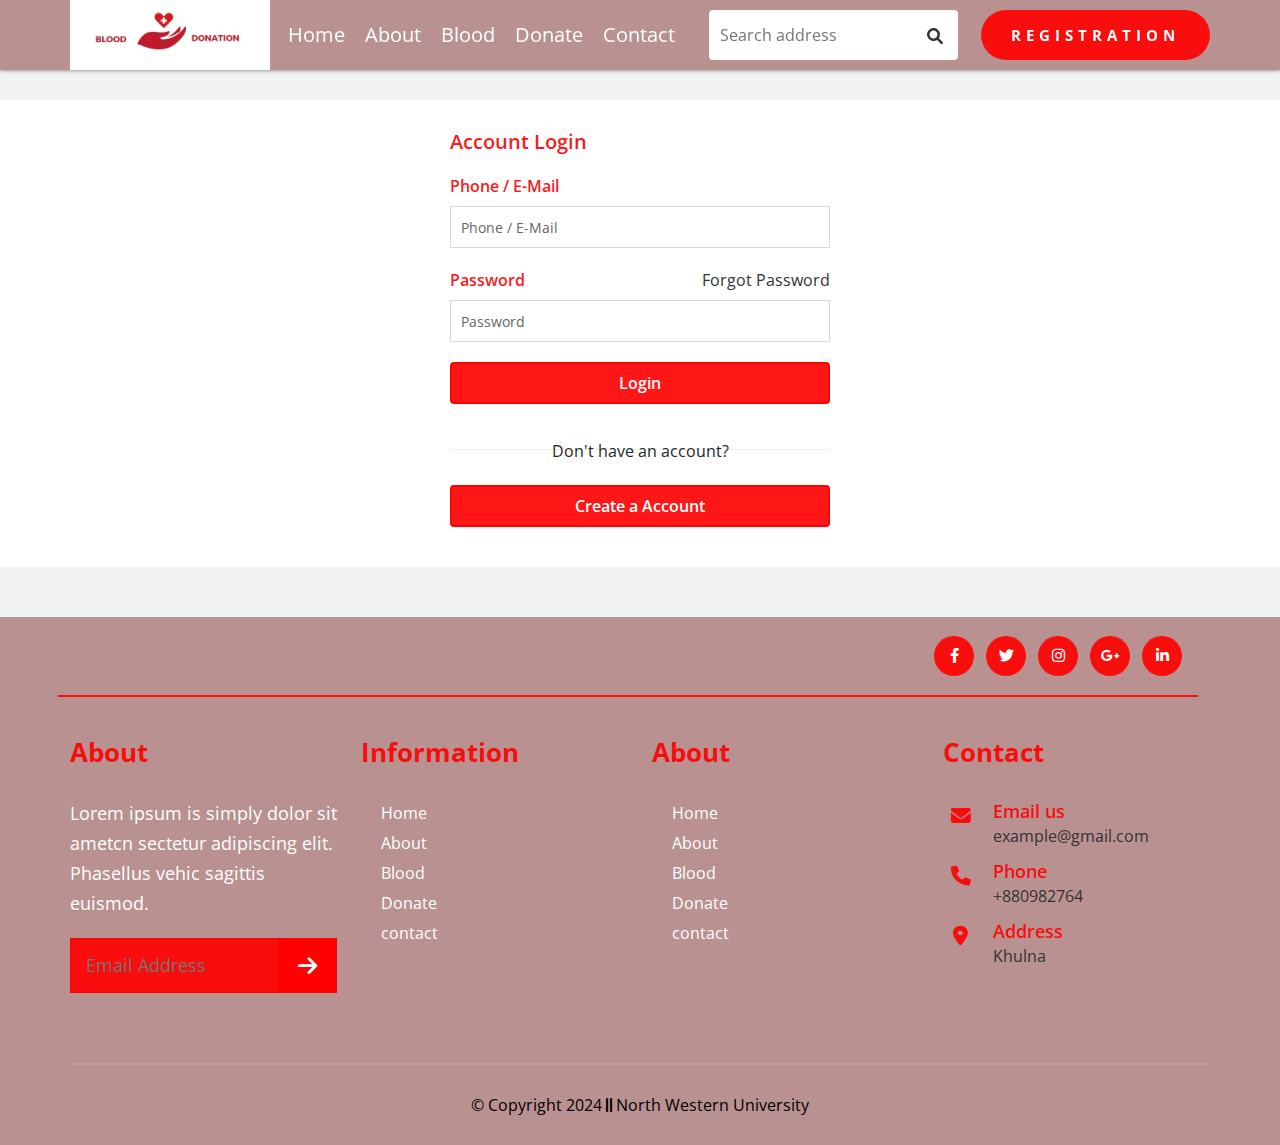
<file: login.html>
<!DOCTYPE html>
<html lang="en">

<head>
    <meta charset="UTF-8">
    <meta http-equiv="X-UA-Compatible" content="IE=edge">
    <meta name="viewport" content="width=device-width, initial-scale=1.0">
    <title>Login</title>
    <link rel="stylesheet" href="css/bootstrap.min.css">
    <link rel="stylesheet" href="css/all.min.css">
    <link rel="stylesheet" href="css/style.css">
    <link rel="stylesheet" href="css/responsive.css">

</head>

<body>
    <!-- -------====== header section start  ======------- -->
    <header>
        <div class="header-area bg-area">
            <div class="container">
                <div class="main-header">
                        <div class="logo">
                            <a href="index.html">
                                <img src="images/logo.jpeg" alt="logo-2-300x85">
                            </a>
                        </div>

               
                    <div class="header-menu">
                        <nav class="navber">
                            <input type="checkbox" id="check">
                            <label for="check" class="checkbtn">
                                <i class="fas fa-bars"></i>
                            </label>
                            <ul>
                        <li><a href="index.html" class="active">Home</a></li>
                        <li><a href="about.html" class="menu">About</a></li>
                        <li><a href="blood.html" class="menu">Blood</a></li>
                        <li><a href="donate.html" class="menu">Donate</a></li>
                        <li><a href="contact.html" class="menu">Contact</a></li>
                            </ul>
                        </nav>
                    </div>
                    <div class="search-adderss">
                        <div class="header-search d-flex">
                            <input type="text" placeholder="Search address">
                            <div class="search-icon">
                                <a href="#"> <i class="fa-solid fa-magnifying-glass"></i></a>
                            </div>
                        </div>
                    </div>
                 
                    <div class="header-btn common-btn">
                            <a href="registration.html">registration</a>
                    </div>
                </div>
            </div>
        </div>
    </header>
    <!-- -------====== header section end  ======------- -->

    <!-- -------====== form section start ======------- -->
    <section class="form-area bg-area">
        <div class="container">
            <div class="form">
                <div class="row">
                    <div class="col-lg-12 col-md-12 col-sm-12">
                        <div class="form-content">
                            <form action="">
                                <h1>Account Login</h1>
                                <label for="UserName">Phone / E-Mail</label>
                                <input type="text" placeholder="Phone / E-Mail" required="required">
                                <div class="forgot">
                                    <label for="password">Password</label>
                                    <input type="password" placeholder="Password">
                                    <a href="#" class="forgot-password">Forgot Password</a>
                                </div>
                                <button type="submit" class="form-btn btn">Login</button>
                            </form>
                            <p class="donot-text"><span>Don't have an account?</span></p>
                            <a href="register.html"> <button type="submit" class="create-btn btn">Create a Account</button></a>
                        </div>
                    </div>
                </div>
            </div>
        </div>
    </section>
    <!-- -------====== form section end ======------- -->

    <!-- -------====== footer section start ======------- -->
    <footer class="footer-area bg-area">
        <div class="container">
            <div class="row footer-top p-0">
                <div class="col-lg-6 col-md-6 col-sm-6">
                   
                </div>
                <div class="col-lg-6 col-md-6 col-sm-6">
                    <div class="footer-icons social-icon">
                        <a href="#"><i class="fa-brands fa-facebook-f"></i></a>
                        <a href="#"><i class="fa-brands fa-twitter"></i></a>
                        <a href="#"><i class="fa-brands fa-instagram"></i></a>
                        <a href="#"><i class="fa-brands fa-google-plus-g"></i></a>
                        <a href="#"><i class="fa-brands fa-linkedin-in"></i></a>
                    </div>
                </div>
            </div>

            <div class="footer-upper">
                <div class="row p-0">
                    <div class="col-lg-3 col-md-3 col-sm-3">
                        <h3>About</h3>
                        <div class="footer-wdget">
                            <p>Lorem ipsum is simply dolor sit ametcn sectetur adipiscing elit. Phasellus vehic sagittis euismod.</p>
                            <div class="subscribe-form">
                                <form action="#">
                                    <input type="text" placeholder="Email Address">
                                    <button><i class="fa-solid fa-arrow-right"></i></button>
                                </form>
                            </div>
                        </div>
                    </div>

                    <div class="col-lg-3 col-md-3 col-sm-3">
                        <h3>Information</h3>
                        <div class="footer-wdget">
                            <ul>
                                <li><a href="#">Home</a></li>
                                <li><a href="#">About</a></li>
                                <li><a href="#">Blood</a></li>
                                <li><a href="#">Donate</a></li>
                                <li><a href="#">contact</a></li>
                            </ul>
                        </div>
                    </div>

                    <div class="col-lg-3 col-md-3 col-sm-3">
                        <h3>About</h3>
                        <div class="footer-wdget">
                            <ul>
                                <li><a href="#">Home</a></li>
                                <li><a href="#">About</a></li>
                                <li><a href="#">Blood</a></li>
                                <li><a href="#">Donate</a></li>
                                <li><a href="#">contact</a></li>
                            </ul>
                        </div>
                    </div>

                    <div class="col-lg-3 col-md-3 col-sm-3">
                        <h3>Contact</h3>
                        <div class="footer-wdget">
                            <div class="single-cta">
                                <a href="#"> <i class="fas fa-envelope"></i></a>
                                <div class="cta-text">
                                    <h4>Email us</h4>
                                    <a href="#"> <span>example@gmail.com </span></a>
                                </div>
                            </div>

                            <div class="single-cta">
                                <a href="#"> <i class="fa-solid fa-phone"></i></a>
                                <div class="cta-text">
                                    <h4>Phone</h4>
                                    <a href="#"><span>+880982764</span></a>
                                </div>
                            </div>

                            <div class="single-cta">
                                <a href="#"><i class="fas fa-map-marker-alt"></i></a>
                                <div class="cta-text">
                                    <h4>Address</h4>
                                    <span>Khulna </span>
                                </div>
                            </div>
                        </div>
                    </div>
                </div>
            </div>

            <div class="copyright">
                <div class="row">
                    <div class="col-lg-12 col-md-12 col-sm-12">
                        <p> © Copyright 2024 <i class="fa-solid fa-grip-lines-vertical"></i> <a href=  https://nwu.ac.bd/ target="_blank">North Western University
                    </div>
                </div>
            </div>
        </div>
    </footer>
   
    <!-- -------====== footer section end ======------- -->
    <!-- scroll button start  -->
    <div class="scroll-button-area bg-area">
        <div class="container">
            <button type="button" class="scroll-btn btn" id="btn-back-to-top">
             <i class="fas fa-arrow-up"></i>
            </button>
        </div>
    </div>
    <!-- scroll button end  -->




    <!-- top-search start  -->

    <script>
        let search = document.querySelector(".search");
        search.onclick = function() {
            document.querySelector(".mbsearch").classList.toggle('active');
        }
    </script>
    <!-- top-search end -->

    <!-- scroll button start  -->
    <script>
        let mybutton = document.getElementById("btn-back-to-top");
        window.onscroll = function() {
            scrollFunction();
        };

        function scrollFunction() {
            if (
                document.body.scrollTop > 20 ||
                document.documentElement.scrollTop > 20
            ) {
                mybutton.style.display = "block";
            } else {
                mybutton.style.display = "none";
            }
        }
        mybutton.addEventListener("click", backToTop);

        function backToTop() {
            document.body.scrollTop = 0;
            document.documentElement.scrollTop = 0;
        }
    </script>
    <!-- scroll button end  -->

    <script src="js/bootstrap.min.js "></script>
    <script src="js/script.js "></script>



</body>

</html>
</file>
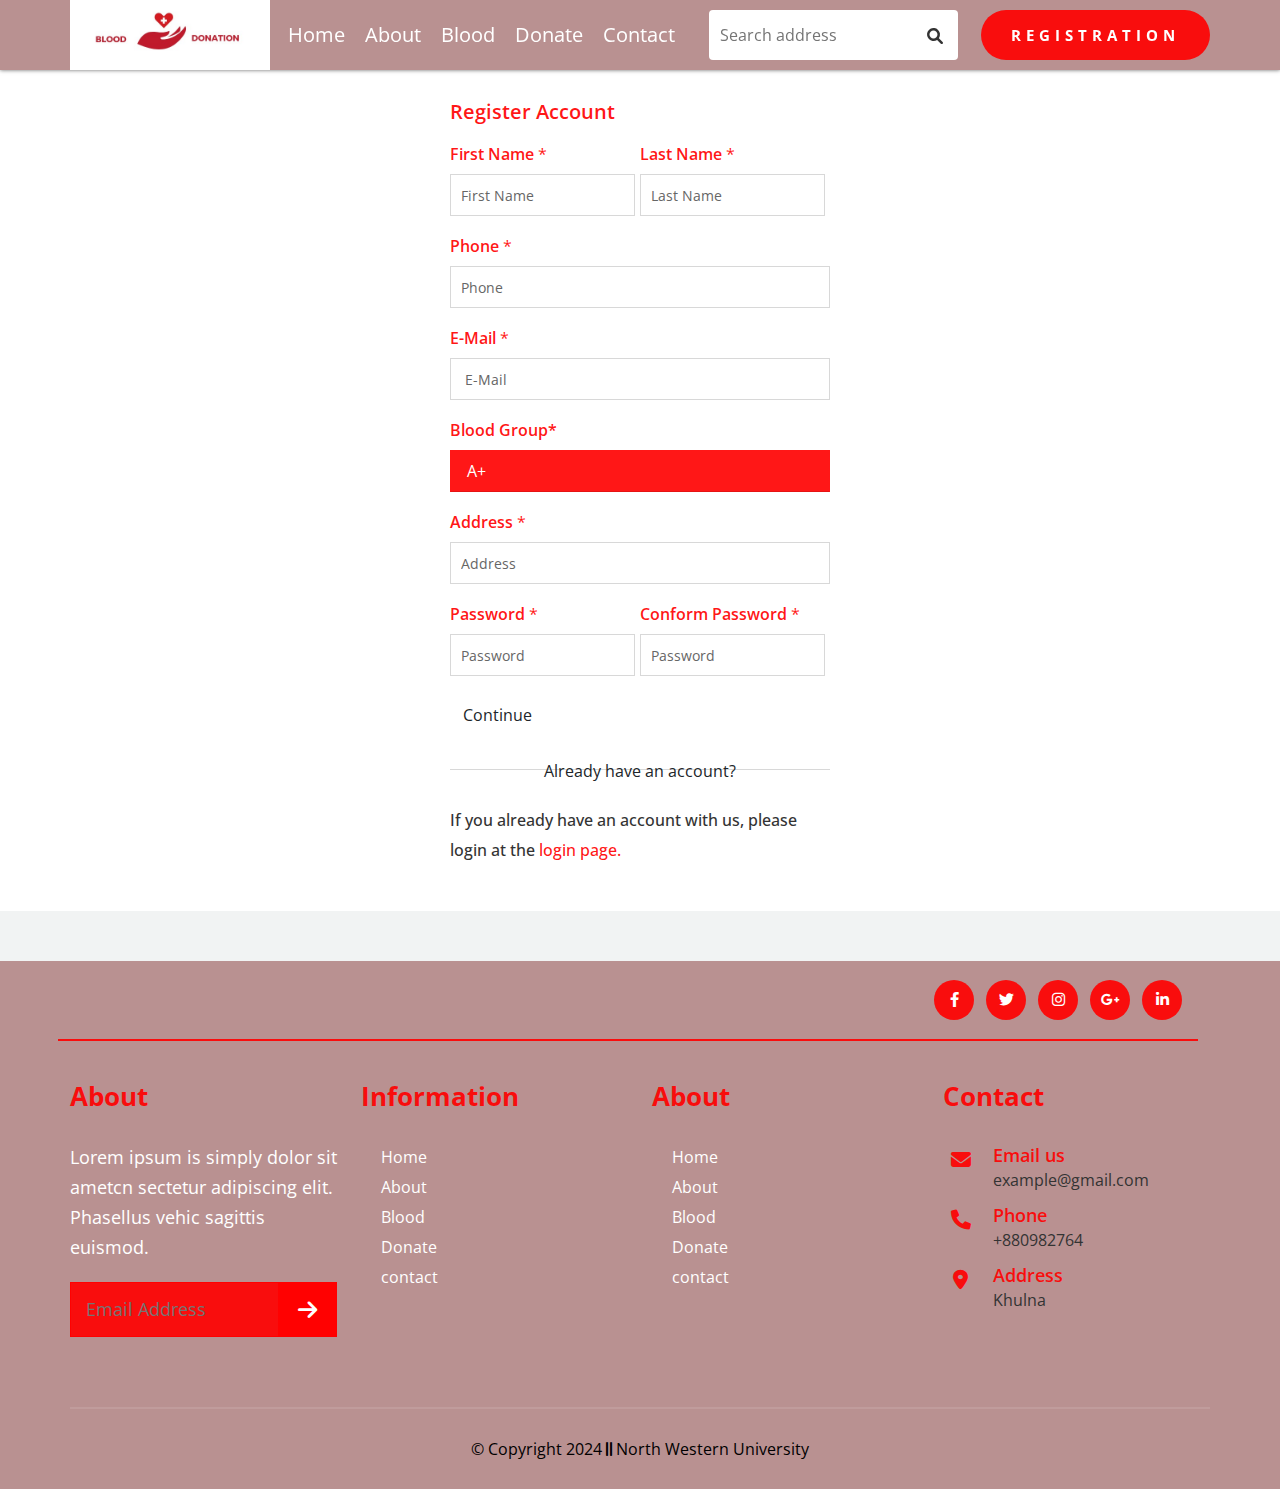
<file: registration.html>
<!DOCTYPE html>
<html lang="en">

<head>
    <meta charset="UTF-8">
    <meta http-equiv="X-UA-Compatible" content="IE=edge">
    <meta name="viewport" content="width=device-width, initial-scale=1.0">
    <title>Registration</title>
    <link rel="stylesheet" href="css/bootstrap.min.css">
    <link rel="stylesheet" href="css/all.min.css">
    <link rel="stylesheet" href="css/style.css">
    <link rel="stylesheet" href="css/responsive.css">

</head>

<body>

    <!-- -------====== header section start  ======------- -->
    <header>
        <div class="header-area bg-area">
            <div class="container">
                <div class="main-header">
                        <div class="logo">
                            <a href="index.html">
                                <img src="images/logo.jpeg" alt="logo-2-300x85">
                            </a>
                        </div>

               
                    <div class="header-menu">
                        <nav class="navber">
                            <input type="checkbox" id="check">
                            <label for="check" class="checkbtn">
                                <i class="fas fa-bars"></i>
                            </label>
                            <ul>
                        <li><a href="index.html" class="active">Home</a></li>
                        <li><a href="about.html" class="menu">About</a></li>
                        <li><a href="blood.html" class="menu">Blood</a></li>
                        <li><a href="donate.html" class="menu">Donate</a></li>
                        <li><a href="contact.html" class="menu">Contact</a></li>
                            </ul>
                        </nav>
                    </div>
                    <div class="search-adderss">
                        <div class="header-search d-flex">
                            <input type="text" placeholder="Search address">
                            <div class="search-icon">
                                <a href="#"> <i class="fa-solid fa-magnifying-glass"></i></a>
                            </div>
                        </div>
                    </div>
                 
                    <div class="header-btn common-btn">
                            <a href="registration.html">registration</a>
                    </div>
                </div>
            </div>
        </div>
    </header>
    <!-- -------====== header section end  ======------- -->

    <!-- -------====== form section start ======------- -->
    <section class="register-area bg-area">
        <div class="container">
            <div class="form">
                <div class="row">
                    <div class="col-12">
                        <div class="register-content">
                            <form action="">
                                <h1>Register Account</h1>
                                <div class="multiple-form-group">
                                    <div class="form-group required">
                                        <label for="input-firstname">First Name</label>
                                        <input type="text" name="firstname" id="input-firstname" placeholder="First Name">
                                    </div>
                                    <div class="form-group required">
                                        <label for="input-lastname">Last Name</label>
                                        <input type="text" name="lastname" id="input-lastname" placeholder="Last Name">
                                    </div>
                                </div>
                                <div class="form-group required">
                                    <label for="UserName">Phone</label>
                                    <input type="text" placeholder="Phone ">
                                </div>
                                <div class="form-group required">
                                    <label for="UserName"> E-Mail</label>
                                    <input type="text" placeholder=" E-Mail">
                                </div>
                                <div class="custom-select dlood-group">
                                    <label for="UserName">Blood Group*</label>
                                    <select>
                                      <option value="0">A+</option>
                                      <option value="1">B+</option>
                                      <option value="2">O+</option>
                                      <option value="3">AB+</option>
                                      <option value="4">AB-</option>
                                      <option value="5">O-</option>
                                      <option value="6">B-</option>
                                      <option value="7">A-</option>
                                    </select>
                                  </div>
                                
                                <div class="form-group required">
                                    <label for="UserName">Address</label>
                                    <input type="text" placeholder="Address">
                                </div>
                                <div class="multiple-form-group">
                                    <div class="form-group required">
                                        <label for="password">Password</label>
                                        <input type="password" placeholder="Password">
                                    </div>
                                    <div class="form-group required">
                                        <label for="password">Conform Password</label>
                                        <input type="password" placeholder="Password">
                                    </div>
                                </div>
                                <button type="submit" class="form-btn btn">Continue</button>
                            </form>
                            <p class="donot-text"><span>Already have an account?</span></p>
                            <div class="create-account">
                                <p>If you already have an account with us, please login at the
                                    <a href="account.html">login page.</a>
                                </p>
                            </div>
                        </div>
                    </div>
                </div>
            </div>
        </div>
    </section>
    <!-- -------====== form section end ======------- -->

    <!---------====== scroll button start  ======--------->
    <section class="scroll-button-area bg-area">
        <div class="container">
            <button type="button" class="scroll-btn btn" id="btn-back-to-top">
             <i class="fas fa-arrow-up"></i>
            </button>
        </div>
    </section>
    <!---------====== scroll button end  ======--------->


    <!-- -------====== footer section start ======------- -->
    <footer class="footer-area bg-area">
        <div class="container">
            <div class="row footer-top p-0">
                <div class="col-lg-6 col-md-6 col-sm-6">
                   
                </div>
                <div class="col-lg-6 col-md-6 col-sm-6">
                    <div class="footer-icons social-icon">
                        <a href="#"><i class="fa-brands fa-facebook-f"></i></a>
                        <a href="#"><i class="fa-brands fa-twitter"></i></a>
                        <a href="#"><i class="fa-brands fa-instagram"></i></a>
                        <a href="#"><i class="fa-brands fa-google-plus-g"></i></a>
                        <a href="#"><i class="fa-brands fa-linkedin-in"></i></a>
                    </div>
                </div>
            </div>

            <div class="footer-upper">
                <div class="row p-0">
                    <div class="col-lg-3 col-md-3 col-sm-3">
                        <h3>About</h3>
                        <div class="footer-wdget">
                            <p>Lorem ipsum is simply dolor sit ametcn sectetur adipiscing elit. Phasellus vehic sagittis euismod.</p>
                            <div class="subscribe-form">
                                <form action="#">
                                    <input type="text" placeholder="Email Address">
                                    <button><i class="fa-solid fa-arrow-right"></i></button>
                                </form>
                            </div>
                        </div>
                    </div>

                    <div class="col-lg-3 col-md-3 col-sm-3">
                        <h3>Information</h3>
                        <div class="footer-wdget">
                            <ul>
                                <li><a href="#">Home</a></li>
                                <li><a href="#">About</a></li>
                                <li><a href="#">Blood</a></li>
                                <li><a href="#">Donate</a></li>
                                <li><a href="#">contact</a></li>
                            </ul>
                        </div>
                    </div>

                    <div class="col-lg-3 col-md-3 col-sm-3">
                        <h3>About</h3>
                        <div class="footer-wdget">
                            <ul>
                                <li><a href="#">Home</a></li>
                                <li><a href="#">About</a></li>
                                <li><a href="#">Blood</a></li>
                                <li><a href="#">Donate</a></li>
                                <li><a href="#">contact</a></li>
                            </ul>
                        </div>
                    </div>

                    <div class="col-lg-3 col-md-3 col-sm-3">
                        <h3>Contact</h3>
                        <div class="footer-wdget">
                            <div class="single-cta">
                                <a href="#"> <i class="fas fa-envelope"></i></a>
                                <div class="cta-text">
                                    <h4>Email us</h4>
                                    <a href="#"> <span>example@gmail.com </span></a>
                                </div>
                            </div>

                            <div class="single-cta">
                                <a href="#"> <i class="fa-solid fa-phone"></i></a>
                                <div class="cta-text">
                                    <h4>Phone</h4>
                                    <a href="#"><span>+880982764</span></a>
                                </div>
                            </div>

                            <div class="single-cta">
                                <a href="#"><i class="fas fa-map-marker-alt"></i></a>
                                <div class="cta-text">
                                    <h4>Address</h4>
                                    <span>Khulna </span>
                                </div>
                            </div>
                        </div>
                    </div>
                </div>
            </div>

            <div class="copyright">
                <div class="row">
                    <div class="col-lg-12 col-md-12 col-sm-12">
                        <p> © Copyright 2024 <i class="fa-solid fa-grip-lines-vertical"></i> <a href=  https://nwu.ac.bd/ target="_blank">North Western University
                    </div>
                </div>
            </div>
        </div>
    </footer>
   
    <!-- -------====== footer section end ======------- -->
  



<!-- select  -->
 
<script>
    var x, i, j, l, ll, selElmnt, a, b, c;
    /*look for any elements with the class "custom-select":*/
    x = document.getElementsByClassName("custom-select");
    l = x.length;
    for (i = 0; i < l; i++) {
      selElmnt = x[i].getElementsByTagName("select")[0];
      ll = selElmnt.length;
      /*for each element, create a new DIV that will act as the selected item:*/
      a = document.createElement("DIV");
      a.setAttribute("class", "select-selected");
      a.innerHTML = selElmnt.options[selElmnt.selectedIndex].innerHTML;
      x[i].appendChild(a);
      /*for each element, create a new DIV that will contain the option list:*/
      b = document.createElement("DIV");
      b.setAttribute("class", "select-items select-hide");
      for (j = 1; j < ll; j++) {
        /*for each option in the original select element,
        create a new DIV that will act as an option item:*/
        c = document.createElement("DIV");
        c.innerHTML = selElmnt.options[j].innerHTML;
        c.addEventListener("click", function(e) {
            /*when an item is clicked, update the original select box,
            and the selected item:*/
            var y, i, k, s, h, sl, yl;
            s = this.parentNode.parentNode.getElementsByTagName("select")[0];
            sl = s.length;
            h = this.parentNode.previousSibling;
            for (i = 0; i < sl; i++) {
              if (s.options[i].innerHTML == this.innerHTML) {
                s.selectedIndex = i;
                h.innerHTML = this.innerHTML;
                y = this.parentNode.getElementsByClassName("same-as-selected");
                yl = y.length;
                for (k = 0; k < yl; k++) {
                  y[k].removeAttribute("class");
                }
                this.setAttribute("class", "same-as-selected");
                break;
              }
            }
            h.click();
        });
        b.appendChild(c);
      }
      x[i].appendChild(b);
      a.addEventListener("click", function(e) {
          /*when the select box is clicked, close any other select boxes,
          and open/close the current select box:*/
          e.stopPropagation();
          closeAllSelect(this);
          this.nextSibling.classList.toggle("select-hide");
          this.classList.toggle("select-arrow-active");
        });
    }
    function closeAllSelect(elmnt) {
      /*a function that will close all select boxes in the document,
      except the current select box:*/
      var x, y, i, xl, yl, arrNo = [];
      x = document.getElementsByClassName("select-items");
      y = document.getElementsByClassName("select-selected");
      xl = x.length;
      yl = y.length;
      for (i = 0; i < yl; i++) {
        if (elmnt == y[i]) {
          arrNo.push(i)
        } else {
          y[i].classList.remove("select-arrow-active");
        }
      }
      for (i = 0; i < xl; i++) {
        if (arrNo.indexOf(i)) {
          x[i].classList.add("select-hide");
        }
      }
    }
    /*if the user clicks anywhere outside the select box,
    then close all select boxes:*/
    document.addEventListener("click", closeAllSelect);
    </script>
<!-- select  -->

    <!-- top-search start  -->

    <script>
        let search = document.querySelector(".search");
        search.onclick = function() {
            document.querySelector(".mbsearch").classList.toggle('active');
        }
    </script>
    <!-- top-search end -->


    <!-- scroll button start  -->
    <script>
        let mybutton = document.getElementById("btn-back-to-top");
        window.onscroll = function() {
            scrollFunction();
        };

        function scrollFunction() {
            if (
                document.body.scrollTop > 20 ||
                document.documentElement.scrollTop > 20
            ) {
                mybutton.style.display = "block";
            } else {
                mybutton.style.display = "none";
            }
        }
        mybutton.addEventListener("click", backToTop);

        function backToTop() {
            document.body.scrollTop = 0;
            document.documentElement.scrollTop = 0;
        }
    </script>
    <!-- scroll button end  -->





    <script src="js/bootstrap.min.js "></script>
    <script src="js/script.js "></script>



</body>

</html>
</file>
<file: css/style.css>
/* =====================index all css end ======================== */


/*-------====== common css start ======------- */

@import url('https://fonts.googleapis.com/css2?family=Open+Sans:wght@400;500;600;700&family=Share+Tech&display=swap');

/* font-family: 'Open Sans', sans-serif;
font-family: 'Share Tech', sans-serif; */

* {
    margin: 0;
    font-family: 'Open Sans', sans-serif;
    transition: all linear .3s;
}

 :root {
    --white: #fff;
    --cyan: #0bc1e9;
    --cyan-light: #0bc0e99f;
    --checkout: #0bc0e93a;
    --blue: #3749bb;
    --purple: #6e2594;
    --bg-color: #f1f3f3;
    --bg-color-2: #001736;
    --banner-bg: #e9e0bebe;
    --black: #000;
    --black-1: #111;
    --black-2: #222;
    --black-3: #333;
    --black-6: #666;
    --shadow: #0000001a;
    --border: #9695955e;
    --eee-color: #eee;
    --p-color: #01132d;
    --ddd-color: #ddd;
    --header-top-p: #ffffff80;
    --main-color2: #f44336;
    --main-color: #ff0000e8;
    --header-color: #b99191;
    --overlay: #00000080;
}

ul,
ol {
    margin-top: 0;
    margin-bottom: 0;
    padding: 0;
    list-style: none;
}
.row .col {
    margin: 0;
    padding: 0;
}

a {
    text-decoration: none;
}

body {
    background-color: var(--bg-color);
}

.container {
    margin: 0 auto;
    padding: 0;
}
.common-btn a  {
    color: var(--white);
    background-color: var(--main-color);
    border-radius: 55px;
    border: none;
    font-size: 15px;
    font-weight: 700;
    letter-spacing: 5px;
    text-transform: uppercase;
    padding: 15px 30px;
    transition: all linear .3s;
}

.common-btn a:hover {
    color: var(--bg-color);
    background-color: var(--main-color);
}

/* header  */

.header {
    padding: 60px 0;
    text-align: center;
}

.header h1 {
    color: var(--main-color);
    font-size: 40px;
    line-height: 50px;
    font-weight: bold;
    display: inline-block;
    margin-bottom: 5px;
    cursor: pointer;
}

.header h1:hover {
    color: var(--main-color);
}

.header p {
    font-size: 15px;
    color: var(--p-color);
    line-height: 26px;
    margin-bottom: 20px;
}

.social-icon i {
    height: 40px;
    width: 40px;
    color: var(--white);
    background-color: var(--main-color);
    border-radius: 50%;
    font-size: 15px;
    line-height: 40px;
    text-align: center;
    margin: 5px 4px;
}

.social-icon i:hover {
    color: var(--main-color);
    background-color: var(--white);
}
.active {
    color: var(--main-color);
}
/*-------====== common css end ======------- */


/*-------====== home page ======------- */


/*------- header section start ------- */

/* header-area start */

.header-area {
    position: fixed;
    top: 0;
    left: 0;
    width: 100%;
    height: 70px;
    line-height: 70px;
    background-color: var(--header-color);
    z-index: 10000;
    box-shadow: 0 0 4px var(--black-6);
}
.header-area .main-header {
    display: flex;
    justify-content: space-between;
 }
.header-area .logo {
    width: 200px;
    height: 70px;
}

.header-area .logo{
    width: 200px;
    height: 70px;
    line-height: 70px;
}
.header-area .logo img {
    width: 100%;
    height: 100%;
    object-fit: cover;
    vertical-align: sub;
}

.header-area .navber ul {
    display: flex;
    justify-content: end;
}

.header-area .navber ul li a {
    color: var(--white);
    font-size: 20px;
    font-weight: 400;
    line-height: 70px;
    margin: 0 10px;
    border-bottom: 1px solid transparent;
}

.header-area .navber ul li a:hover {
    color: var(--main-color);
    border-bottom: 1px solid var(--white);
}


/* ===================================== */
.header-area .header-search {
    flex-basis: 34%;
    height: 50px;
    margin: 0 15px;
    border-radius: 4px;
    overflow: hidden;
    position: relative;
    margin-top: 10px;
}
.search-adderss {
    /* background-color: red; */
}
.header-area .header-search input {
    width: 100%;
    height: 100%;
    border: 1.5px solid transparent;
    outline: none;
    padding: 0 35px 0 10px;
}

.header-area .search-icon i {
    position: absolute;
    top: 35%;
    right: 0%;
    color: var(--black-3);
    padding: 0 15px;
}

.header-area .header-search input:focus {
    border-color: var(--main-color);
    border-radius: 4px;

}

/* ===================================== */

/*------- header section end ------- */


/*------- banner section start ------- */

.banner-area {
    margin-top: 150px;
}

.carousel-item {
    width: 100%;
    height: auto;
    background: no-repeat scroll center;
    background-size: cover;
}

.carousel-indicators {
    position: absolute;
    right: 0;
    bottom: 0;
    left: 0;
    z-index: 2;
    display: flex;
    justify-content: center;
    padding: 0;
    margin-right: 0%;
    margin-bottom: 0%;
    margin-left: 0%;
    list-style: none;
}

.carousel-indicators [data-bs-target] {
    width: 30px;
    height: 8px;
    box-sizing: content-box;
    margin: 5px 5px;
    background-color: var(--white);
    flex: 0 1 auto;
    cursor: pointer;
    opacity: .6;
    transition: opacity 4s ease;
}


/* right  */

.banner-right-form {
    width: 100%;
    height: auto;
    background-color: var(--banner-bg);
    box-shadow: 5px 5px 0 var(--shadow);
    margin-bottom: 30px;
    padding: 25px 10px;
}

.banner-right-form .banner-right-content h2 {
    color: var(--black);
    font-size: 16px;
    text-align: center;
}

.banner-right-form .banner-right-content p {
    color: var(--p-color);
    font-size: 14px;
    text-align: center;
}

.banner-right-search {
    position: relative;
    overflow: hidden;
    border: 10px;
}

.banner-right-search input {
    width: 100%;
    outline: none;
    border-radius: 4px;
    border: 1.5px solid transparent;
    box-shadow: 2px 2px 0 var(--shadow);
    padding: 8px 10px;
    margin-bottom: 15px;
}

.banner-right-search input:focus {
    border-color: var(--cyan);
}

.banner-right-search input::placeholder {
    font-size: 14px;
}

.banner-right-search .search-icon i {
    position: absolute;
    top: 20%;
    right: 5%;
    font-size: 14px;
    color: var(--black-6);
}

.banner-right-search .banner-btn {
    width: 100%;
    color: var(--white);
    background-color: var(--blue);
    text-align: center;
    line-height: 25px;
    font-size: 14px;
    font-weight: 600;
    letter-spacing: 1px;
    border-radius: 4px;
    outline: none;
    margin: 0;
    padding: 8px 0;
    transition: all linear .3s
}

.banner-right-search .banner-btn:hover {
    background-color: var(--cyan);
}

.banner-right-img {
    box-shadow: 5px 5px 0 var(--shadow);
}

.banner-right-img img {
    width: 100%;
    height: 100%;
}


/*------- banner section  end ------- */


/*------- marquee section start ------- */

.marquee {
    color: var(--black-2);
    background-color: var(--white);
    box-shadow: 0 0 6px 3px var(--shadow);
    border-radius: 30px;
    margin-top: 30px;
    padding: 0px 20px;
}

marquee {
    font-size: 14px;
    font-weight: 600;
    line-height: 40px;
    padding-top: 5px;
}


/*------- marquee section end ------- */



/*-------======= scroll button start ======= ------- */

.scroll-button-area .scroll-btn {
    position: fixed;
    bottom: 160px;
    right: 30px;
    width: 40px;
    height: 40px;
    background-color: var(--main-color);
    border-radius: 50%;
    display: none;
    padding: 0;
}

.scroll-button-area .scroll-btn i {
    color: var(--white);
    font-size: 20px;
    line-height: 40px;
}


/*-------======= scroll button end =======------ */


/*-------footer section start------- */

.footer-area {
    margin-top: 50px;
    width: 100%;
    background-color: var(--header-color);
 
}


.footer-area .footer-top {
    position: relative;
    width: 100%;
    height: 80px;
    display: flex;
    justify-content: space-between;
    align-items: center;
    border-bottom: 2px solid var(--main-color);
}

.footer-area .footer-top h1 {
    color: var(--main-color);
    font-size: 40px;
}

.footer-area .footer-top .footer-icons {
    text-align: end;
}

.footer-area .footer-upper {
    width: 100%;
    border-bottom: 2px solid #ffffff1a;
    /* z-index: 1000; */
    padding: 40px 0;
}

.footer-area .footer-upper h3 {
    color: var(--main-color);
    font-size: 26px;
    font-weight: 700;
}
.footer-area .footer-upper .footer-wdget {
    margin: 30px 0;
}

.footer-area .footer-upper .footer-wdget p {
    color: var(--white);
    font-size: 18px;
    line-height: 30px;
    margin-bottom: 20px;
}

.footer-area .footer-upper .subscribe-form {
    position: relative;
    overflow: hidden;
    margin-top: 20px;
}

.footer-area .footer-upper .subscribe-form input {
    position: relative;
    width: 100%;
    font-weight: bold;
    height: 55px;
    color: var(--white);
    padding: 10px 65px 10px 15px;
    background: var(--main-color);
    outline: none;
    border: 1px solid var(--main-color);
}

.footer-area .footer-upper .subscribe-form input:focus {
    border-color: var(--main-color);
}

.footer-area .footer-upper .subscribe-form input::placeholder {
    font-size: 18px;
    font-weight: 400;
}

.footer-area .footer-upper .subscribe-form button {
    position: absolute;
    right: 0;
    top: 0;
    height: 100%;
    background-color: var(--main-color);
    padding: 13px 20px;
    border: none;
}

.footer-area .footer-upper .subscribe-form button i {
    color: var(--white);
    font-size: 22px;
    font-weight: 600;
    line-height: 30px;
}

.footer-area .footer-upper .footer-wdget ul {
    padding: 0;
    margin-left: 20px;
}

.footer-area .footer-upper .footer-wdget ul li a {
    color: var(--white);
    font-size: 16px;
    line-height: 30px;
}

.footer-area .footer-upper .footer-wdget ul li a:hover {
    color: var(--main-color);
    /* text-decoration: underline; */
}

.footer-area .footer-upper .footer-wdget .single-cta {
    display: flex;
    margin-bottom: 10px;
}

.footer-area .footer-upper .footer-wdget .single-cta i {
    color: var(--main-color);
    font-size: 20px;
    width: 35px;
    height: 35px;
    border-radius: 50%;
    text-align: center;
    line-height: 35px;
}

.footer-area .footer-upper .footer-wdget .single-cta i:hover {
    color: var(--white);
    background-color: var(--main-color);
}

.footer-area .footer-upper .footer-wdget .single-cta .cta-text {
    padding-left: 15px;
    display: inline-block;
    color: #b6bbcd;
}

.footer-area .footer-upper .footer-wdget .single-cta .cta-text span:hover {
    color: var(--main-color);
}

.footer-area .footer-upper .footer-wdget .single-cta .cta-text h4 {
    font-size: 18px;
    line-height: 26px;
    font-weight: 600;
    color: var(--main-color);
    margin-bottom: 0;
}

.footer-area .footer-upper .footer-wdget .single-cta .cta-text span {
    color: var(--black-3);
    font-size: 16px;
    font-weight: 400;
}

.footer-area .copyright {
    position: relative;
    width: 100%;
    height: 80px;
    display: flex;
    align-items: center;
    justify-content: center;
}

.footer-area .copyright p,
a {
    color: var(--black);
    font-size: 16px;
    text-align: center;
    margin-bottom: 0;
}

.footer-area .copyright a:hover {
    color: var(--main-color);
}


/*------- footer section end ------- */


/* -------====== account page start ======------- */

.form-area {
    margin-top: 100px;
    background-color: var(--white);
}

.form {
    display: flex;
    justify-content: center;
}

.form .form-content {
    width: 400px;
    padding: 30px 10px;
}

.form .form-content h1 {
    color: var(--black-1);
    font-size: 20px;
    font-weight: 600;
    margin-bottom: 20px;
}

.form .form-content label {
    color: var(--black-3);
    font-size: 16px;
    font-weight: 600;
    line-height: 20px;
    margin-bottom: 10px;
}

.form .form-content input {
    width: 100%;
    border: 1px solid var(--border);
    outline: none;
    padding: 8px 10px;
    margin-bottom: 20px;
}

.form .form-content input::placeholder {
    color: var(--black-6);
    font-size: 14px;
    font-weight: 400;
    line-height: 20px;
}

.form .form-content .forgot {
    position: relative;
}

.form .form-content .forgot .forgot-password {
    position: absolute;
    top: 0;
    right: 0;
    color: var(--black-3);
}

.form .form-content .btn {
    width: 100%;
    height: 42px;
    display: inline-block;
    border-radius: 4px;
    line-height: 38px;
    font-size: 16px;
    font-weight: 600;
    padding: 0 20px;
    outline: none;
    text-align: center;
    margin-bottom: 10px;
}

.form .form-content .create-btn {
    color: var(--blue);
    background-color: var(--white);
    border: 2px solid var(--blue);
}

.form .form-content .create-btn a {
    color: var(--blue);
    font-size: 16px;
    font-weight: 600;
}

.form .form-content .create-btn a:hover {
    color: var(--white);
}

.form .form-content .create-btn:hover a {
    color: var(--white);
}

.form .form-content .form-btn {
    color: var(--white);
    background-color: var(--blue);
    border: 2px solid var(--blue);
}

.form .form-content .btn:hover {
    color: var(--white);
    background-color: var(--cyan);
    border: 2px solid var(--cyan);
}

.form p.donot-text {
    text-align: center;
    margin: 25px 0 35px;
    border-bottom: 1px solid var(--eee-color);
    height: 11px;
}


/* form css end*/




/* form css start*/

.contact-area {
    margin-top: 120px;
    background-color: var(--white);
}

.form {
    display: flex;
    justify-content: center;
}

.form .form-content {
    width: 400px;
    padding: 30px 10px;
}

.form .form-content h1 {
    color: var(--main-color);
    font-size: 20px;
    font-weight: 600;
    margin-bottom: 20px;
}

.form .form-content label {
    color: var(--main-color);
    font-size: 16px;
    font-weight: 600;
    line-height: 20px;
    margin-bottom: 10px;
}

.form .form-content input {
    width: 100%;
    border: 1px solid var(--border);
    outline: none;
    padding: 8px 10px;
    margin-bottom: 20px;
}

.form .form-content input::placeholder {
    color: var(--black-6);
    font-size: 14px;
    font-weight: 400;
    line-height: 20px;
}

.form .form-content .forgot {
    position: relative;
}

.form .form-content .forgot .forgot-password {
    position: absolute;
    top: 0;
    right: 0;
    color: var(--black-3);
}

.form .form-content .btn {
    width: 100%;
    height: 42px;
    display: inline-block;
    border-radius: 4px;
    line-height: 38px;
    font-size: 16px;
    font-weight: 600;
    padding: 0 20px;
    outline: none;
    text-align: center;
    margin-bottom: 10px;
}

.form .form-content .create-btn {
    color: var(--white);
    background-color: var(--main-color);
    border: 2px solid var(--main-color);
}

.form .form-content .create-btn a {
    color: var(--main-color);
    font-size: 16px;
    font-weight: 600;
}

.form .form-content .create-btn a:hover {
    color: var(--white);
}

.form .form-content .create-btn:hover a {
    color: var(--white);
}

.form .form-content .form-btn {
    color: var(--white);
    background-color: var(--main-color);
    border: 2px solid var(--main-color);
}

.form .form-content .btn:hover {
    color: var(--white);
    background-color: var(--main-color);
    border: 2px solid var(--main-color);
}

.form p.donot-text {
    text-align: center;
    margin: 25px 0 35px;
    border-bottom: 1px solid var(--eee-color);
    height: 11px;
}


/* form css end*/


/* -------============= account page end =============------- */


/* -------============= register page start =============------- */

.register-area {
    margin-top: 70px;
    background-color: var(--white);
}

.register-area .form {
    display: flex;
    justify-content: center;
}

.register-area .form .register-content {
    width: 400px;
    padding: 30px 10px;
}

.register-area .multiple-form-group {
    display: flex;
    justify-content: space-between;
}

.register-area .multiple-form-group .form-group {
    margin-right: 5px;
}

.register-area .multiple-form-group .form-group input {
    width: 100%;
}

.register-area .required label:after {
    content: " *";
    color: var(--main-color);
    font-weight: 400;
}

.register-area .form .register-content h1 {
    color: var(--main-color);
    font-size: 20px;
    font-weight: 600;
    margin-bottom: 20px;
}

.register-area .form .register-content label {
    color: var(--main-color);
    font-size: 16px;
    font-weight: 600;
    line-height: 20px;
    margin-bottom: 10px;
    display: block;
}

.register-area .form .register-content input {
    width: 100%;
    border: 1px solid var(--border);
    outline: none;
    padding: 8px 10px;
    margin-bottom: 20px;
}

.register-area .form .register-content input::placeholder {
    color: var(--black-6);
    font-size: 14px;
    font-weight: 400;
    line-height: 20px;
}

.register-area .form .register-content a {
    color: var(--blue);
    font-size: 14px;
    font-weight: 400;
}

.register-area .form .register-content a:hover {
    color: var(--cyan);
}
/* 
.register-area .form .register-content .btn {
    width: 100%;
    height: 42px;
    display: inline-block;
    border-radius: 4px;
    line-height: 38px;
    font-size: 16px;
    font-weight: 600;
    padding: 0 20px;
    outline: none;
    text-align: center;
    margin-bottom: 10px;
}

.register-area .form .register-content .create-btn {
    color: var(--blue);
    background-color: var(--white);
    border: 2px solid var(--main-color);
}

.register-area .form .register-content .form-btn {
    color: var(--white);
    background-color: var(--main-color);
    border: 2px solid var(--main-color);
    padding: 0 10px;
}

.register-area .form .register-content .btn:hover {
    color: var(--white);
    background-color: var(--main-color);
    border: 2px solid var(--main-color);
} */

.register-area .form p.donot-text {
    text-align: center;
    margin: 25px 0 35px;
    border-bottom: 1px solid var(--border);
    height: 11px;
}

.register-area .form .register-content .create-account p {
    color: var(--black-3);
    line-height: 30px;
    font-weight: 500;
}

.register-area .form .register-content .create-account a {
    font-size: 16px;
    color: var(--main-color);
    line-height: 30px;
    font-weight: 500;
    transition: all linear .3s;
}

.register-area .form .register-content .create-account a:hover {
    text-decoration: underline;
}
.register-area select {
   background-color: var(--main-color);
}
.register-area select option {
   width: 500px;
}
/* ======================================= */
/*the container must be positioned relative:*/
.custom-select {
    position: relative;
    font-family: Arial;
   margin-bottom: 20px;
  }
  
  
  .custom-select select {
    display: none; /*hide original SELECT element:*/
  }
  
  .select-selected {
    background-color:var(--main-color);
    /* width: 380px; */

  }

  /*style the arrow inside the select element:*/
  .select-selected:after {
    position: absolute;
    content: "";
    top: 14px;
    right: 10px;
    width: 0;
    height: 0;
    border: 6px solid transparent;
    border-color: #fff transparent transparent transparent;
  }
  
  /*point the arrow upwards when the select box is open (active):*/
  .select-selected.select-arrow-active:after {
    border-color: transparent transparent #fff transparent;
    top: 7px;
  }
  
  /*style the items (options), including the selected item:*/
  .select-items div,.select-selected {
    color: #ffffff;
    padding: 8px 16px;
    border: 1px solid transparent;
    border-color: transparent transparent rgba(0, 0, 0, 0.1) transparent;
    cursor: pointer;
    user-select: none;
  }
  
  /*style items (options):*/
  .select-items {
    position: absolute;
    background-color: var(--main-color);
    top: 100%;
    left: 0;
    right: 0;
    z-index: 99;
  }
  
  /*hide the items when the select box is closed:*/
  .select-hide {
    display: none;
  }
  
  .select-items div:hover, .same-as-selected {
    background-color: rgba(0, 0, 0, 0.1);
  }
/* -------============= register page end =============------- */

 /* ======================== about css section start===================== */
    /* aurhtentic-it section start  */
    
    .about-area {
        margin: 120px 0;
    }
    
    .about-area .about-content {
        font-size: 16px;
        font-weight: 400;
        text-align: justify;
        justify-content: space-evenly;
        padding: 0px 100px 0;
    }
    
    .about-area .about-content p {
        color:var(--black);
        line-height: 30px;
    }
    
    .about-area .about-content strong {
        line-height: 40px;
    }
    /* aurhtentic-it section end  */
    
    /* our-team section end  */
    /* =========================== about css section end=========================== */
    /* =========================== BLOOD css section start=========================== */
    .blood-area{
        margin-top: 100px;
    }
    .blood-area .blood-content {
        color: var(--main-color);
        padding: 20px;
        margin-bottom: 40px;
        display: flex;
        border: var(--black-6);
        box-shadow: 0px 2px 7px 1px var(--black-6);
        border-radius: 5px;
        justify-content: center;
        border: 2px solid transparent;
        transition: all linear.2s;
    }
    .blood-area .blood-content:hover {
        border: 2px solid var(--main-color);
    }
    .blood-area .blood-content .blood-icon i {
        font-size:20px;
        margin-right: 10px;
    }
    .blood-area .blood-content .blood h4 {
      margin: 0;
    }
    /* =========================== BLOOD css section end=========================== */
      /* =========================== contact-us css section end=========================== */
    
      .contact-us-area {
        width: 100%;
        background-image: url(../images/contact-bg.jpg);
        background-position: center;
        background-repeat: no-repeat;
        background-size: cover;
    }
    
    .contact-us-area .contact-us-header {
        padding: 120px;
        text-align: center;
    }
    
    .contact-us-area .contact-us-header p {
        color: #000000;
    }
    .contact-area {
        margin-top: 65px;
        background-image: linear-gradient(140deg, #004872 0%, #291160cc 100%), url(../images/registration-form-bg.jpg);
        background-size: cover;
        background-position: center;
        background-repeat: no-repeat;
        position: relative;
    }
    
    .shop-contact-area .shop-form {
        justify-content: center;
        margin: 80px 0;
    }
    
    .shop-contact-area .shop-form .shop-form-box {
        padding-top: 80px;
    }
    
    .shop-contact-area .shop-form .shop-form-box input {
        width: 100%;
        outline: none;
        padding: 15px;
        margin: 10px;
        color: #000;
        background-color: transparent;
        border: 1px solid #33333349;
        transition: all linear .2s;
    }
    
    .shop-contact-area .shop-form .shop-form-box input::placeholder {
        color: #333333ab;
    }
    
    .shop-contact-area .shop-form .shop-form-box .btn {
        color: #ffffff;
        border-color: transparent;
        border-radius: 13px;
        letter-spacing: 1px;
        font-size: 18px;
        font-weight: 500;
        text-transform: uppercase;
        background-color: #1b6197;
        padding: 10px;
        transition: all linear .2s;
    }
    
    .shop-contact-area .shop-form .shop-form-box .btn:hover {
        background-color: #004479;
    }

        /* form  section start  */
    
        .we-are-form-content {
            padding: 40px 0px;
        }
        
        .contact-area {
            background-image: linear-gradient(140deg, #004872 0%, #291160cc 100%), url(../images/registration-form-bg.jpg);
            background-size: cover;
            background-position: center;
            background-repeat: no-repeat;
            position: relative;
        }
        
        .registration-form-header h1 {
            font-size: 50px;
            color: #ffffff;
            font-family: 'Share Tech', sans-serif;
            margin: 0 20px;
        }
        
        .input-box input {
            color: var(--white);
            width: 100%;
            outline: none;
            padding: 18px;
            margin: 20px 10px;
            background-color: transparent;
            border: 0 solid #333;
            border-bottom-width: 2px;
            border-bottom-color: #ffffff;
            transition: all linear .2s;
        }
        
        .we-are-form-content .input-box input:hover {
            background-color: transparent;
        }
        
        .input-box textarea {
            color: var(--bg-color);
            width: 100%;
            outline: none;
            padding: 18px;
            background-color: transparent;
            border: 0 solid #333;
            border-bottom-width: 2px;
            transition: all linear .2s;
            border-bottom-color: #ffffff;
        }
        
        .we-are-form-content .input-box textarea:hover {
            background-color: transparent;
        }
        
        .registration-form-btn {
            text-align: end;
            padding: 5px 8px;
        }
        .contact-btn {
            margin: 40px 0;
        }
        

        /* form right content start */ 
        
        .we-are-form-content .form-location {
            padding: 60px 10px;
        }
        
        .we-are-form-content .content i {
            padding: 0 20px;
            font-size: 28px;
            color: var(--main-color);
        }
        
        .we-are-form-content .content span {
            line-height: 50px;
            font-size: 28px;
            color: var(--white);
            font-family: 'Share Tech', sans-serif;
        }
        
        .we-are-form-content .content p {
            color: var(--white);
            font-size: 16px;
            font-weight: 400;
            line-height: 30px;
            padding-left: 65px;
        }
        /* form  section end */
        /*MAP  */
        .map-bg-area iframe {
            width: 100%;
        }
    /* =========================== contact-us css section end=========================== */
    /* =========================== donate css section start=========================== */
  .donate-area .donate-wraper {
        margin-top: 100px;
    }
    
  .donate-area .donate-wraper .our-team-cards {
        /* width: 230px; */
        height: 100%;
        /* margin-bottom: 40px; */
        padding: 0;
        position: relative;
        box-shadow: 0 0 4px 4px rgba(0, 0, 0, 0.11);
        /* background-color: #d8c6c6; */
    }
    
  .donate-area .donate-wraper .our-team-cards .our-taem-img img {
        width: 100%;
        height: 100%;
        border-radius: 8px;
        box-shadow: 0 0 4px 4px rgba(0, 0, 0, 0.11);
    }
    
  .donate-area .donate-wraper .our-team-cards .our-team-content {
        color: #000000a8;
        text-align: center;
        cursor: pointer;
        padding: 10px 0;
    }
    
  .donate-area .donate-wraper .our-team-cards .our-team-content h2 {
    color: var(--main-color);
        font-size: 25px;
        font-weight: 800;
        line-height: 30px;
        transition: all linear .2s;
    }
    
  .donate-area .donate-wraper .our-team-cards .our-team-content h2:hover {
        color: var(--main-color);
    }
    
  .donate-area .donate-wraper .our-team-cards .our-team-content span {
    display: block;
        font-size: 20px;
        font-weight: 400;
    }
    /* =========================== donate css section end=========================== */
</file>
<file: css/responsive.css>
:root {
    --white: #fff;
    --cyan: #0bc1e9;
    --cyan-light: #0bc0e99f;
    --checkout: #0bc0e93a;
    --blue: #3749bb;
    --purple: #6e2594;
    --bg-color: #f1f3f3;
    --bg-color-2: #001736;
    --banner-bg: #e9e0bebe;
    --black: #000;
    --black-1: #111;
    --black-2: #222;
    --black-3: #333;
    --black-6: #666;
    --shadow: #0000001a;
    --border: #9695955e;
    --eee-color: #eee;
    --p-color: #01132d;
    --ddd-color: #ddd;
    --header-top-p: #ffffff80;
    --main-color2: #f44336;
    --main-color: #ff0000e8;
    --header-color: #b99191;
    --overlay: #00000080;
}


/* common  start */

@media (max-width:768px) {
.header {
    padding: 25px 0;
    text-align: center;
}
.header h1 {
    font-size: 30px;
    line-height: 30px;
}
}

@media (max-width:425px) {
    .header h1 {
        font-size: 26px;
        line-height: 30px;
        padding: 0 20px;
    }
}
/* common  end */
/* header  start  */

@media (max-width:2560px) {
    .header-area #check {
        display: none;
    }
    .header-area .checkbtn {
        display: none;
    }
}

@media (max-width:1024px) {
    .header-area .navber ul li a {
        font-size: 18px;
    }
}
@media (max-width:768px) {
    .header-area {
        background-color: var(--header-color);
    }
    .header-area .logo {
        display: none;
    }
    .header-area .navber {
        text-align: end;
    }
    .header-area .navber ul {
        position: absolute;
        top: 70px;
        left: -50%;
        width: 50%;
        height: 100vh;
        background-color: var(--header-color);
        display: block;
        padding: 0;
        text-align: center;
    }
    .header-area .navber ul li a {
        line-height: 40px;
    }
    .header-area #check {
        display: none;
    }
    .header-area .checkbtn {
        color: #fff;
        font-size: 28px;
        text-align: end;
        line-height: 70px;
        display: inline-block;
    }
    .header-area #check:checked~ul {
        left: 0;
    }
    .search-adderss {
        width: 400px;
    }
}
@media (max-width:425px) {
    .search-adderss input {
        font-size: 14px;
    }
    .footer-area .copyright p, a {
        font-size: 14px;
    }
}
/* header  end  */
/* banner  start  */
@media (max-width:768px) {
    .banner-area {
        margin-top: 80px;
    }
}
@media (max-width:425px) {

.banner-area {
    margin-top: 85px;
}
}
/* banner  end  */
/* footer  start  */

@media (max-width:1024px) {
    .footer-area .footer-upper .footer-wdget p {
        font-size: 16px;
        line-height: 28px;
    }
}
@media (max-width:768px) {

    .footer-area .footer-upper h3 {
        color: var(--main-color);
        text-align: center;
    }
    .footer-area .footer-upper .footer-wdget {
        margin: 30px 0;
        text-align: center;
    }
    .footer-area .footer-upper .footer-wdget .single-cta {
        display: block;
        margin-bottom: 10px;
        text-align: center;
    }
    .common-btn a {
        letter-spacing: 1px;
    }
}
@media (max-width:425px) {
    .common-btn a {
        font-size: 12px;
        letter-spacing: 1px;
        text-transform: uppercase;
        padding: 12px 6px;
    }
    .header-area .main-header {
        padding: 0px 10px;
    }

    .footer-area .footer-upper .footer-wdget p {
        font-size: 13px;
        line-height: 22px;
    }
    .footer-area .footer-upper h3 {
        font-size: 20px;
    }
    .footer-area .footer-upper .footer-wdget ul li a {
        font-size: 14px;
    }
    .footer-area .copyright p, a {
        font-size: 12px;
    }
}
/* footer  end  */
/* about page   start  */

@media (max-width:768px) {
    .about-area {
        margin: 100px 0;
    }
    .about-area .about-content {
        font-size: 14px;
        padding: 23px 19px 0;
    }
}

@media (max-width:425px) {
    /* .header h1 {
        font-size: 20px;
        line-height: 30px;
        padding: 0 20px;
    } */
    .about-area {
        margin: 65px 0;
    }
    .about-area .about-content {
        font-size: 14px;
        padding: 0px 19px;
    }
}
/* about page   end  */
/* blood page   start  */
          
@media (max-width:425px) {
    .blood-area .blood-content .blood h4 {
        font-size: 17px;
        margin: 0;
    }
    .blood-area .blood-content .blood-icon i {
        font-size: 17px;
    }
    .blood-area .blood-content {
        margin-bottom: 25px;
    }
  .blood-type {
        padding: 0 50px;
    }
}
/* blood page   end  */
/* contact page   start  */
@media (max-width:1024px) {
    .contact-area {
        margin-top: 60px;
    }
    }
      
@media (max-width:768px) {
    .registration-form-header h1 {
        font-size: 24px;
    }
    }

@media (max-width:425px) {
    .we-are-form-content .content span {
        line-height: 35px;
        font-size: 18px;
    }
    .we-are-form-content .content i {
        font-size: 18px;
    }
    .we-are-form-content .content p {
        font-size: 10px;
    }
    }
      
/* contact page   end  */
/* donate page   start  */
@media (max-width:425px) {
    .donate-area .donate-wraper .our-team-cards {
        margin: 0 30px;
    }
    .donate-area .donate-wraper .our-team-cards .our-team-content h2 {
        font-size: 20px;
    }
    .donate-area .donate-wraper .our-team-cards .our-team-content span {
        font-size: 15px;
    }
}
/* donate page   end  */

/* ------=======account page start =======------ */

@media only screen and (max-width: 768px) {
    /* .account-area {
        margin-top: 70px;
    } */
    /* form css start*/
    .form {
        display: flex;
        justify-content: center;
    }
    .form .form-content {
        width: 400px;
        padding: 30px 10px;
    }
    .form .form-content h1 {
        color: var(--black-1);
        font-size: 20px;
        font-weight: 600;
        margin-bottom: 20px;
    }
    .form .form-content label {
        color: var(--black-3);
        font-size: 16px;
        font-weight: 600;
        line-height: 20px;
        margin-bottom: 10px;
    }
    .form .form-content input {
        width: 100%;
        border: 1px solid var(--border);
        outline: none;
        padding: 8px 10px;
        margin-bottom: 20px;
    }
    .form .form-content input::placeholder {
        color: var(--black-6);
        font-size: 14px;
        font-weight: 400;
        line-height: 20px;
    }
    .form .form-content .forgot {
        position: relative;
    }
    .form .form-content a {
        color: var(--blue);
        font-size: 14px;
        font-weight: 400;
    }
    .form .form-content a:hover {
        color: var(--cyan);
    }
    .form .form-content .btn {
        width: 100%;
        height: 42px;
        display: inline-block;
        border-radius: 4px;
        line-height: 38px;
        font-size: 16px;
        font-weight: 600;
        padding: 0 20px;
        outline: none;
        text-align: center;
        margin-bottom: 10px;
    }
    .form .form-content .create-btn {
        color: var(--blue);
        background-color: var(--white);
        border: 2px solid var(--blue);
    }
    .form .form-content .form-btn {
        color: var(--white);
        background-color: var(--blue);
        border: 2px solid var(--blue);
    }
    .form .form-content .btn:hover {
        color: var(--white);
        background-color: var(--cyan);
        border: 2px solid var(--cyan);
    }
    .form p.donot-text {
        text-align: center;
        margin: 25px 0 35px;
        border-bottom: 1px solid var(--eee-color);
        height: 11px;
    }
}

@media only screen and (max-width: 425px) {
    .form .form-content {
        width: 290px;
        padding: 30px 10px;
    }
    .form .form-content input {
        padding: 5px 10px;
        margin-bottom: 15px;
    }
    .form .form-content label {
        font-size: 12px;
        margin-bottom: 8px;
    }
    .form .form-content a {
        font-size: 12px;
    }
    .form p.donot-text {
        text-align: center;
        margin: 15px 0 35px;
        border-bottom: 1px solid transparent;
        height: 11px;
    }
    .form p.donot-text span {
        font-size: 14px;
    }
    .form .form-content .btn {
        width: 100%;
        height: 38px;
        line-height: 34px;
        font-size: 14px;
        margin-bottom: 0px;
    }
}

@media only screen and (max-width: 320px) {
    .account-area {
        margin-top: 70px;
    }
    .form .form-content {
        width: 280px;
        padding: 30px 10px;
    }
    .form .form-content input {
        padding: 5px 10px;
        margin-bottom: 15px;
    }
    .form .form-content label {
        font-size: 12px;
        margin-bottom: 8px;
    }
    .form .form-content a {
        font-size: 12px;
    }
    .form p.donot-text {
        text-align: center;
        margin: 15px 0 35px;
        border-bottom: 1px solid transparent;
        height: 11px;
    }
    .form p.donot-text span {
        font-size: 14px;
    }
    .form .form-content .btn {
        width: 100%;
        height: 38px;
        line-height: 34px;
        font-size: 14px;
        margin-bottom: 0px;
    }
}


/* footer start  */


/* footer end  */


/* ------=======account page end =======------ */


/* ------=======register page start =======------ */

@media only screen and (max-width: 425px) {
    .register-area .form .register-content {
        width: 360px;
    }
    .register-area .form .register-content label {
        font-size: 14px;
    }
    .register-area .form .register-content input::placeholder {
        font-size: 14px;
    }
    .register-area .form .register-content .create-account p {
        font-size: 14px;
    }
    .register-area .form .register-content .create-account a {
        font-size: 14px;
    }
    .register-area .form .register-content .btn {
        font-size: 14px;
    }
    .register-area .form .register-content h1 {
        font-size: 18px;
    }
}

@media only screen and (max-width: 375px) {
    .register-area .form .register-content {
        width: 280px;
    }
    .register-area .form .register-content label {
        font-size: 12px;
    }
    .register-area .form .register-content input::placeholder {
        font-size: 12px;
    }
    .register-area .form .register-content .btn {
        font-size: 13px;
    }
}


/* ------=======register page end =======------ */
</file>
